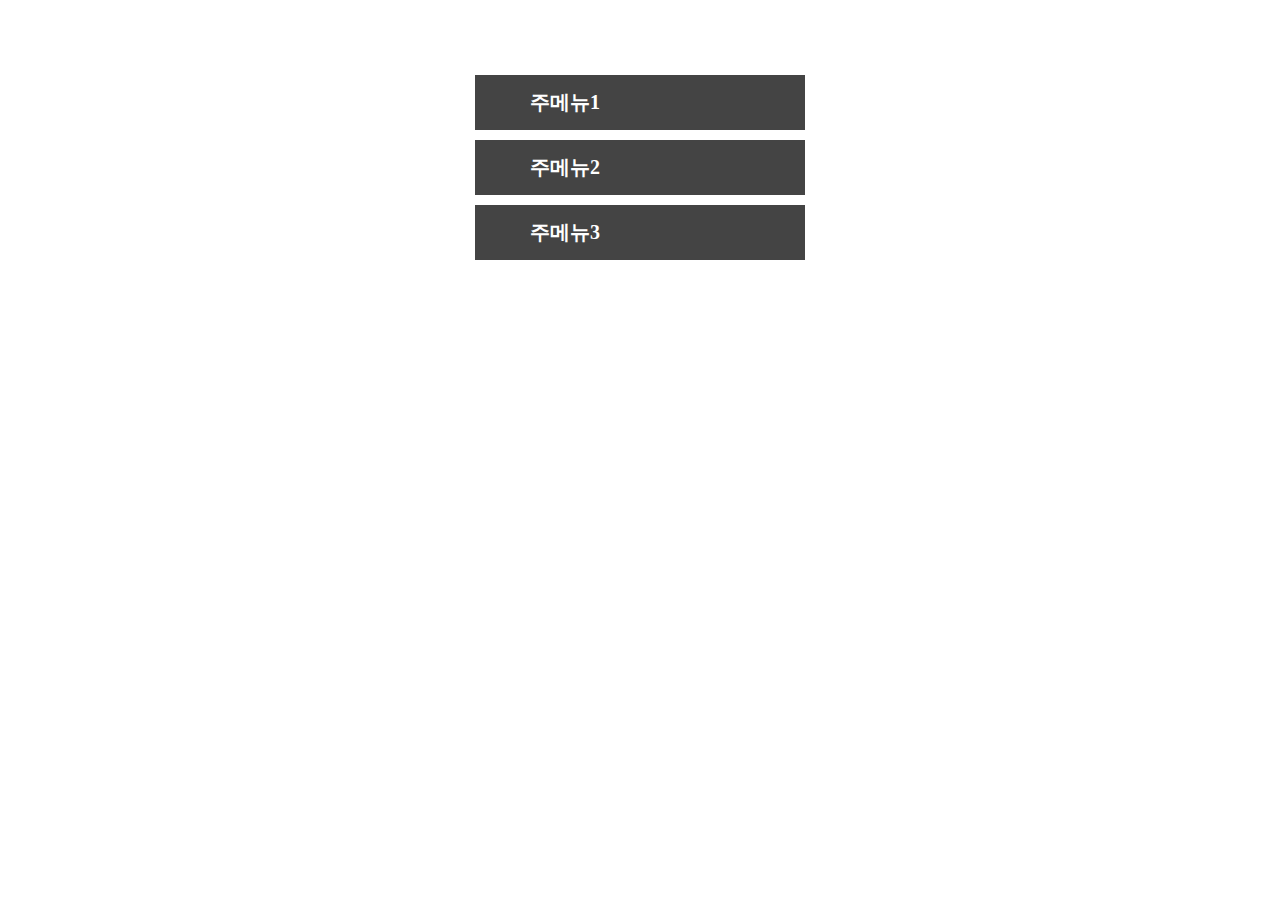
<file: 21/index.html>
<!DOCTYPE html>
<html lang="en">

<head>
    <meta charset="UTF-8">
    <meta name="viewport" content="width=device-width, initial-scale=1.0">
    <title>아코디언 메뉴</title>
    <link rel="stylesheet" href="./css/main.css">
    <script src="./js/jquery-1.9.1.min.js"></script>
    <script src="./js/main.js"></script>
</head>

<body>
    <div class="box">
        <ul>
            <li>
                <a href="#">
                    주메뉴1
                </a>
                <ul>
                    <li>
                        <a href="#">
                            서브메뉴1
                        </a>
                    </li>
                    <li>
                        <a href="#">
                            서브메뉴2
                        </a>
                    </li>
                    <li>
                        <a href="#">
                            서브메뉴3
                        </a>
                    </li>
                </ul>
            </li>
            <li>
                <a href="#">
                    주메뉴2
                </a>
                <ul>
                    <li>
                        <a href="#">
                            서브메뉴1
                        </a>
                    </li>
                    <li>
                        <a href="#">
                            서브메뉴2
                        </a>
                    </li>
                    <li>
                        <a href="#">
                            서브메뉴3
                        </a>
                    </li>
                </ul>
            </li>
            <li>
                <a href="#">
                    주메뉴3
                </a>
                <ul>
                    <li>
                        <a href="#">
                            서브메뉴1
                        </a>
                    </li>
                    <li>
                        <a href="#">
                            서브메뉴2
                        </a>
                    </li>
                    <li>
                        <a href="#">
                            서브메뉴3
                        </a>
                    </li>
                </ul>
            </li>
        </ul>
    </div>
</body>

</html>
</file>
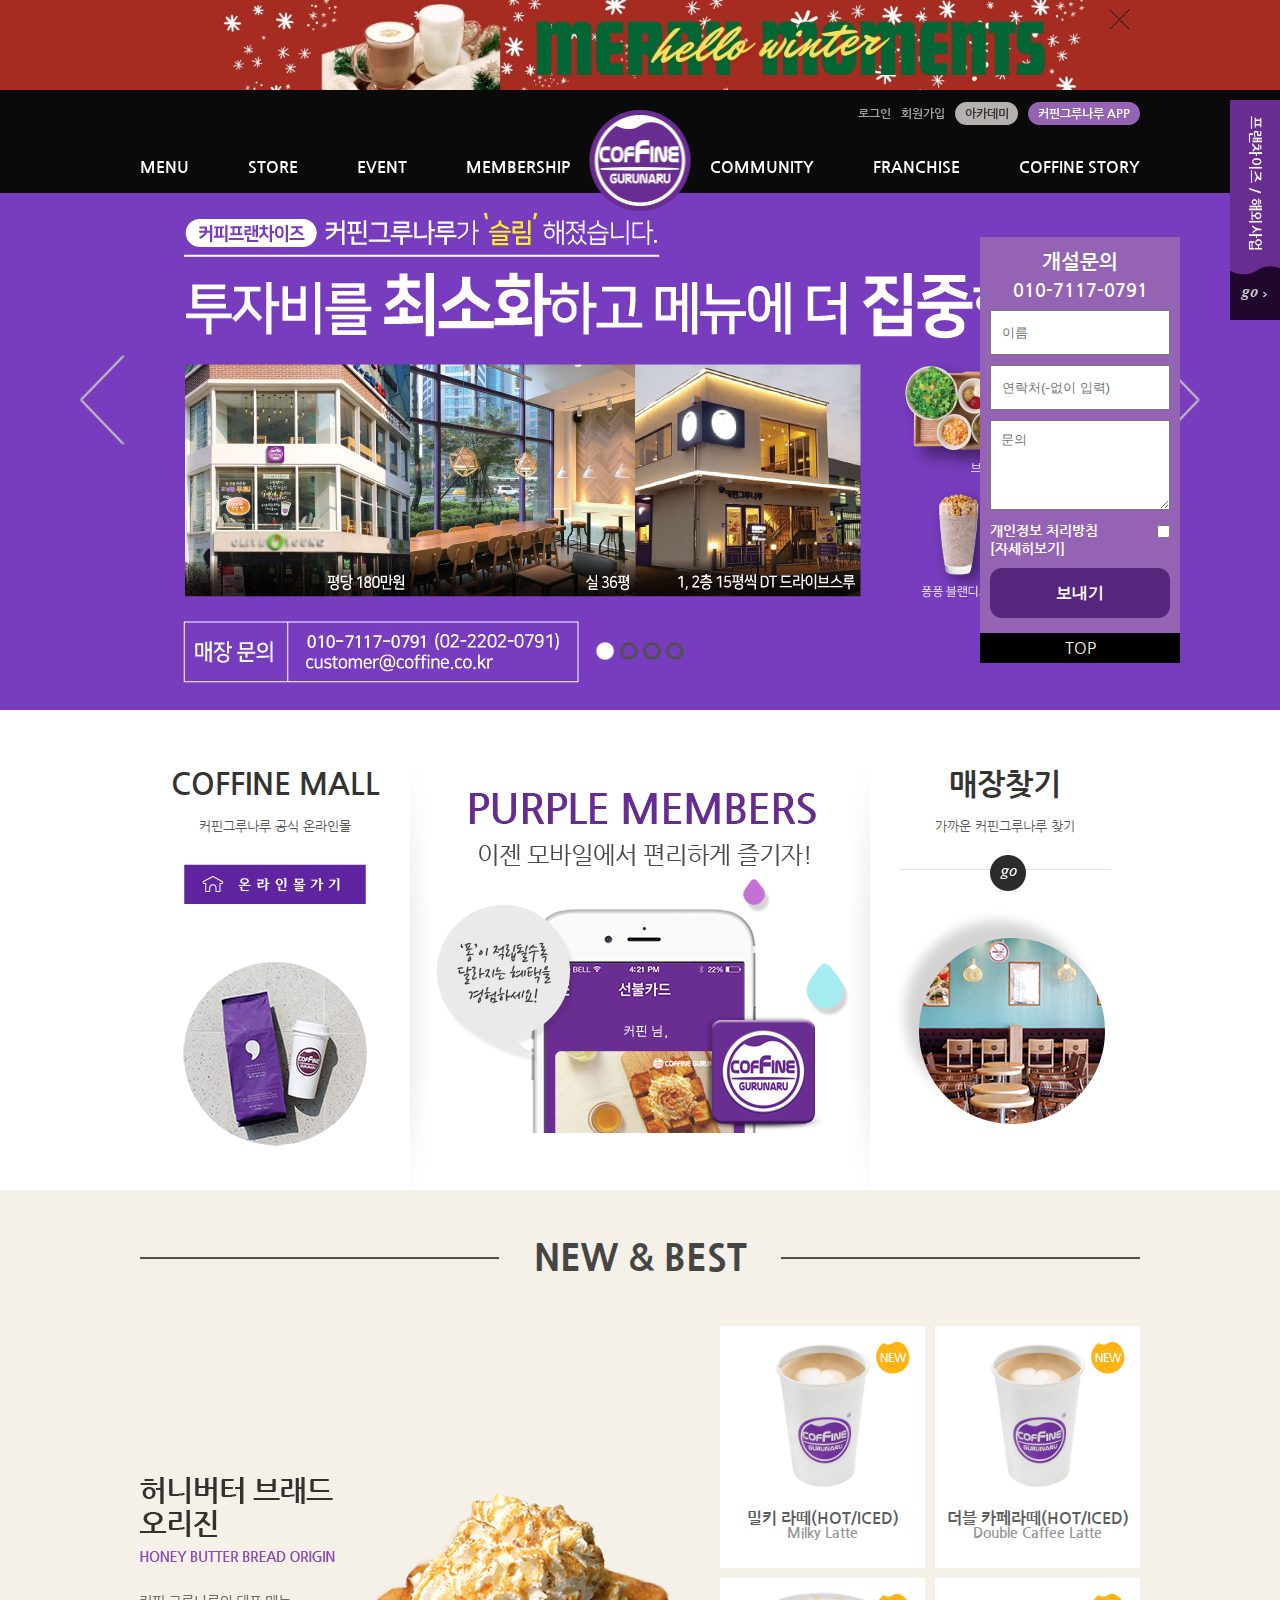
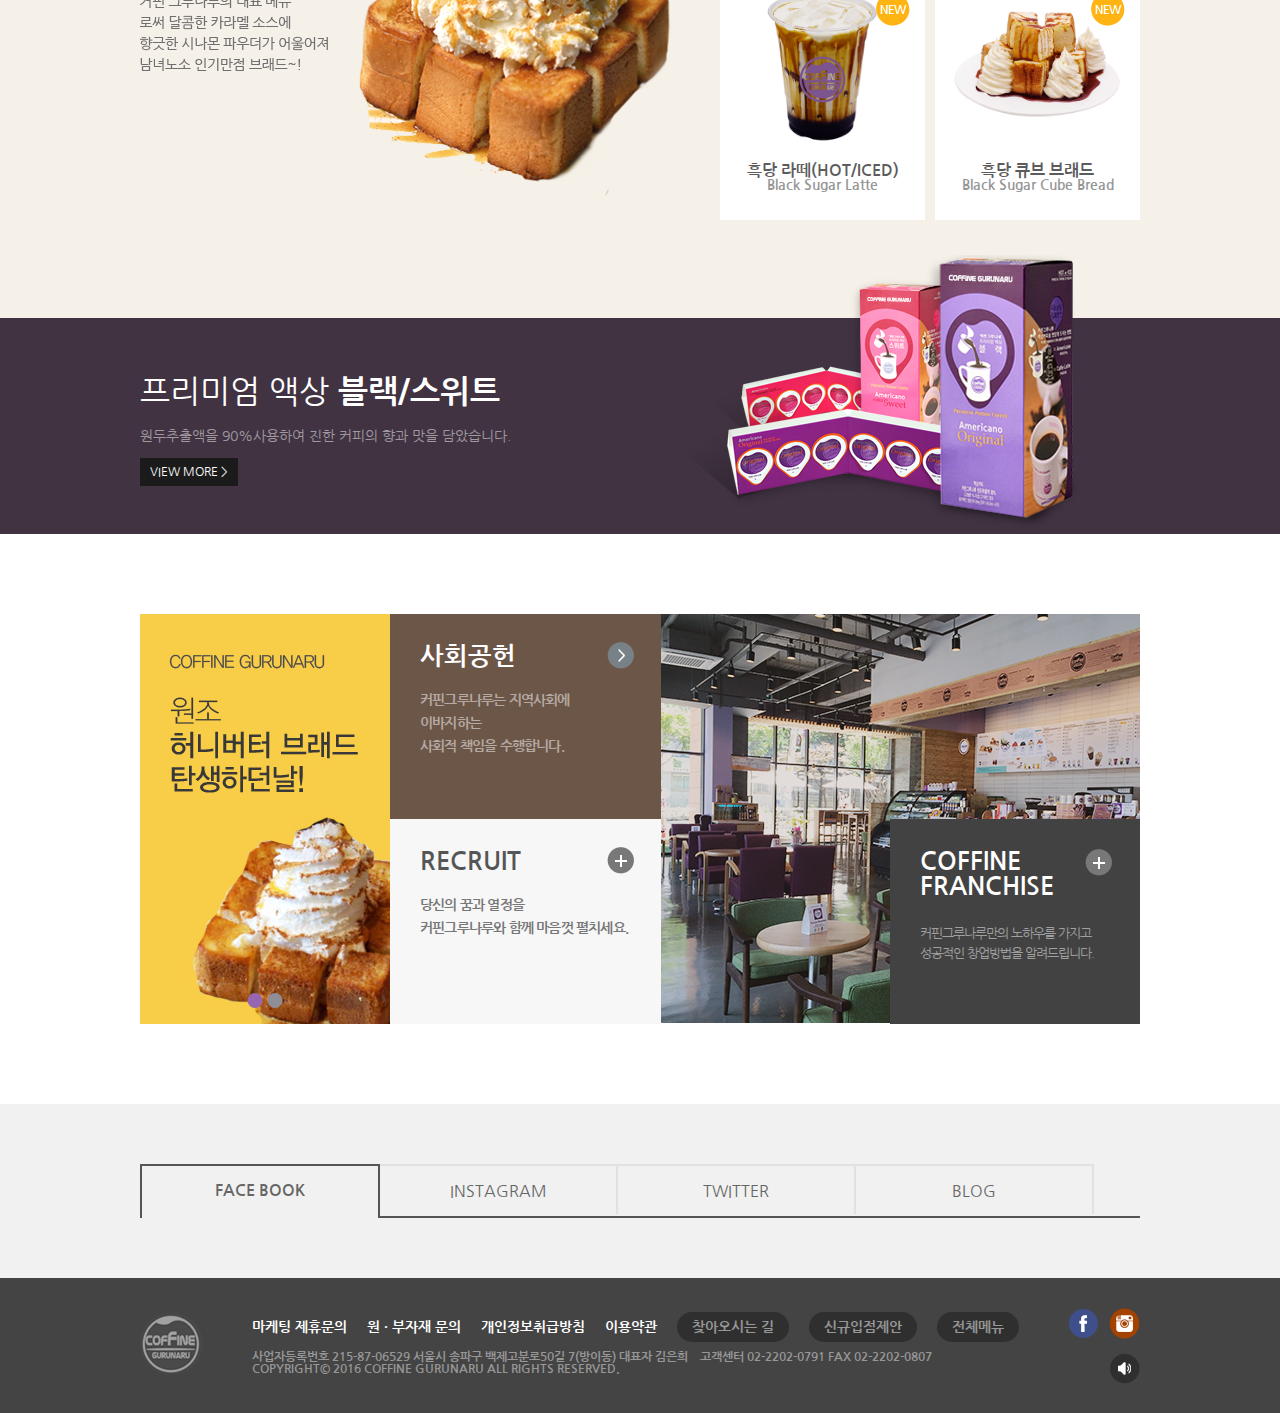
<file: coffeen/index.html>
<!DOCTYPE html>
<html lang="en">

<head>
    <meta charset="UTF-8">
    <meta name="viewport" content="width=device-width, initial-scale=1.0">
    <title>커핀그루나루</title>
    <link rel="stylesheet" href="./css/reset.css">
    <link rel="stylesheet" href="./css/slick.css">
    <link rel="stylesheet" href="./css/common.css">
    <link rel="stylesheet" href="./css/style.css">
</head>

<body>
    <!-- 팝업창 -->
    <div class="popup">
        <div class="inner">
            <a href="#">
                <button class="btn_close">닫기</button>
            </a>
        </div>
    </div>
    <!-- 헤더 -->
    <div class="header_wrap">
        <h1>
            <a href="index.html"><img src="./images/logo.png" alt="로고"></a>
        </h1>
        <header>
            <div class="inner">
                <!-- 로그인 헤더 -->
                <ul class="login">
                    <li><a href="#">로그인</a></li>
                    <li><a href="#">회원가입</a></li>
                    <li class="aca"><a href="#">아카데미</a></li>
                    <li class="app"><a href="#">커핀그루나루 APP</a></li>
                </ul>
                <!-- 주 메뉴와 로고 -->
                <ul class="gnb">
                    <li>
                        <a href="newbest.html">MENU</a>
                        <ul class="depth2">
                            <li><a href="newbest.html">New & Best</a></li>
                            <li><a href="#">Theme Menu</a></li>
                            <li><a href="#">Coffee</a></li>
                            <li><a href="#">Tea & Beverage</a></li>
                            <li><a href="#">Wine</a></li>
                            <li><a href="#">Dessert</a></li>
                            <li><a href="#">MD</a></li>
                        </ul>
                    </li>
                    <li>
                        <a href="store.html">STORE</a>
                        <ul class="depth2">
                            <li><a href="store.html">매장찾기</a></li>
                            <li><a href="#">신규매장</a></li>
                        </ul>
                    </li>
                    <li>
                        <a href="#">EVENT</a>
                        <ul class="depth2">
                            <li><a href="#">진행중인 이벤트</a></li>
                            <li><a href="#">종료된 이벤트</a></li>
                            <li><a href="#">당첨자 발표</a></li>
                        </ul>
                    </li>
                    <li>
                        <a href="#">MEMBERSHIP</a>
                        <ul class="depth2">
                            <li><a href="#">퍼플멤버스 소개</a></li>
                            <li><a href="#">퍼플멤버스 혜택</a></li>
                            <li><a href="#">퍼플멤버스 충전형<br>/기프트 카드</a></li>
                            <li><a href="#">자주 묻는 질문</a></li>
                        </ul>
                    </li>
                    <li class="commu">
                        <a href="#">COMMUNITY</a>
                        <ul class="depth2">
                            <li><a href="#">새소식</a></li>
                            <li><a href="#">자주 묻는 질문</a></li>
                            <li><a href="#">고객의 소리</a></li>
                        </ul>
                    </li>
                    <li>
                        <a href="#">FRANCHISE</a>
                        <ul class="depth2">
                            <li><a href="#">가맹안내</a></li>
                            <li><a href="#">투자비용</a></li>
                            <li><a href="#">인테리어</a></li>
                            <li><a href="#">자주 묻는 질문</a></li>
                            <li><a href="#">개설문의</a></li>
                            <li><a href="#">지원 제도</a></li>
                            <li><a href="#">해외 사업</a></li>
                            <li><a href="#">점주광장</a></li>
                        </ul>
                    </li>
                    <li>
                        <a href="#">COFFINE STORY</a>
                        <ul class="depth2">
                            <li><a href="#">커핀그루나루 소개</a></li>
                            <li><a href="#">Coffee + Wine</a></li>
                            <li><a href="#">메뉴 스토리</a></li>
                            <li><a href="#">광고자료</a></li>
                            <li><a href="#">글로벌 브랜드</a></li>
                            <li><a href="#">사회공헌</a></li>
                            <li><a href="#">채용정보</a></li>
                            <li><a href="#">찾아오시는 길</a></li>
                        </ul>
                    </li>
                </ul>
            </div>
        </header>
    </div>

    <main>
        <!-- 고정된 배너이미지 -->
        <a href="#" class="bannerimg"><img src="./images/btn_franchise_go.gif" alt="go배너이미지"></a>

        <!-- 개설폼화면 -->
        <div class="form_wrap">
            <form action="">
                <h2>개설문의</h2>
                <h3>010-7117-0791</h3>
                <input type="text" placeholder="이름">
                <input type="text" placeholder="연락처(-없이 입력)">
                <textarea name="" id="" placeholder="문의"></textarea>
                <div class="info">
                    <h4>개인정보 처리방침</h4>
                    <input type="checkbox">
                </div>
                <p>[자세히보기]</p>
                <button type="submit" id="btn_send">보내기</button>
            </form>
            <div class="top">
                TOP
            </div>
        </div>

        <!-- 슬릭 슬라이드 -->
        <div class="slide">
            <div class="slide1"><a href="#"></a></div>
            <div class="slide2"><a href="#"></a></div>
            <div class="slide3"><a href="#"></a></div>
            <div class="slide4"><a href="#"></a></div>
        </div>

        <!-- section -->
        <section id="section1">
            <div class="inner">
                <div class="mall">
                    <h2>COFFINE MALL</h2>
                    <p>커핀그루나루 공식 온라인몰</p>
                    <a href="#"><img src="./images/btn_shop_intro_go.jpg" alt="공식몰 버튼"></a>
                    <div>
                        <img src="./images/main_intro_img3.jpg" alt="intro">
                    </div>
                </div>
                <div class="member">
                    <img src="./images/mnUo8ZWBcivL4sIg_20160126.png" alt="배너이미지">
                </div>
                <div class="find">
                    <h2>매장찾기</h2>
                    <p>가까운 커핀그루나루 찾기</p>
                    <a href="#"><img src="./images/btn_main_intro_go.gif" alt="바로가기"></a>
                    <div><img src="./images/main_intro_img2.jpg" alt="매장찾기"></div>
                </div>
            </div>
        </section>
        <!-- section2 -->
        <section id="section2">
            <div class="inner">
                <h2>NEW <span>&</span> BEST</h2>
                <div class="product_wrap">
                    <div class="new">
                        <a href="#"><img src="./images/A5hfEBtSKR9TzJ7O_20160122.png" alt="신상품"></a>
                    </div>
                    <div class="best">
                        <ul>
                            <li>
                                <a href="#">
                                    <img class="productimg" src="./images/3R5aAkGTQil9JyHc_20191126.png" alt="best">
                                    <h3>밀키 라떼(HOT/ICED)</h3>
                                    <h4>Milky Latte</h4>
                                    <img class="newicon" src="./images/main_menu_ico_new.png" alt="라벨">
                                </a>
                            </li>
                            <li>
                                <a href="#">
                                    <img class="productimg" src="./images/3R5aAkGTQil9JyHc_20191126.png" alt="best">
                                    <h3>더블 카페라떼(HOT/ICED)</h3>
                                    <h4>Double Caffee Latte</h4>
                                    <img class="newicon" src="./images/main_menu_ico_new.png" alt="라벨">
                                </a>
                            </li>
                            <li>
                                <a href="#">
                                    <img class="productimg" src="./images/XbD4nSmPvu5EhwCK_20191002.png" alt="best">
                                    <h3>흑당 라떼(HOT/ICED)</h3>
                                    <h4>Black Sugar Latte</h4>
                                    <img class="newicon" src="./images/main_menu_ico_new.png" alt="라벨">
                                </a>
                            </li>
                            <li>
                                <a href="#">
                                    <img class="productimg" src="./images/w796Z1dCKSnkJGe0_20191002.png" alt="best">
                                    <h3>흑당 큐브 브래드</h3>
                                    <h4>Black Sugar Cube Bread</h4>
                                    <img class="newicon" src="./images/main_menu_ico_new.png" alt="라벨">
                                </a>
                            </li>
                        </ul>
                    </div>
                </div>
            </div>
        </section>
        <!-- section3 -->
        <section id="section3">
            <div class="inner">
                <div class="txt">
                    <h2><span>프리미엄 액상</span> 블랙/스위트</h2>
                    <p>원두추출액을 90%사용하여 진한 커피의 향과 맛을 담았습니다.</p>
                    <a href="#" class="more">VIEW MORE ></a>
                </div>
                <img class="banner" src="./images/main_menu_banner_img.png" alt="배너">
            </div>
        </section>
        <!-- section4 -->
        <section id="section4">
            <div class="inner">
                <div class="bannerslide">
                    <div>
                        <a href="#">
                            <img src="./images/CaYidjnEzb5qtJMk_20160126.jpg" alt="배너슬라이드이미지1">
                        </a>
                    </div>
                    <div>
                        <a href="#">
                            <img src="./images/CaYidjnEzb5qtJMk_20160126.jpg" alt="배너슬라이드이미지2">
                        </a>
                    </div>
                </div>
                <div class="box_wrap">
                    <div class="social">
                        <a href="#">
                            <h2>사회공헌</h2>
                            <p>
                                커핀그루나루는 지역사회에<br>
                                이바지하는<br>
                                사회적 책임을 수행합니다.
                            </p>
                        </a>
                    </div>
                    <div class="recruit">
                        <a href="#">
                            <h2>RECRUIT</h2>
                            <p>
                                당신의 꿈과 열정을<br>
                                커핀그루나루와 함께 마음껏 펼치세요.
                            </p>
                        </a>
                    </div>
                </div>
                <div class="banner">
                    <img src="./images/main_article_section3.jpg" alt="배너이미지">
                    <div class="franchise">
                        <a href="#">
                            <h2>COFFINE<br>FRANCHISE</h2>
                            <p>
                                커핀그루나루만의 노하우를 가지고<br>
                                성공적인 창업방법을 알려드립니다.
                            </p>
                        </a>
                    </div>
                </div>
            </div>
        </section>
        <!-- section5 -->
        <section id="section5">
            <div class="inner">
                <ul class="tab">
                    <li class="on"><a href="#">FACE BOOK</a></li>
                    <li><a href="#">INSTAGRAM</a></li>
                    <li><a href="#">TWITTER</a></li>
                    <li><a href="#">BLOG</a></li>
                </ul>
            </div>
        </section>
    </main>

    <!-- 푸터 -->
    <footer>
        <div class="inner">
            <h2><img src="./images/ft_logo.gif" alt="푸터로고"></h2>
            <div class="info_wrap">
                <ul class="ft_menu">
                    <li><a href="#">마케팅 제휴문의</a></li>
                    <li><a href="#">원 · 부자재 문의</a></li>
                    <li><a href="#">개인정보취급방침</a></li>
                    <li><a href="#">이용약관</a></li>
                    <li class="way"><a href="#">찾아오시는 길</a></li>
                    <li class="way"><a href="#">신규입점제안</a></li>
                    <li class="way"><a href="#">전체메뉴</a></li>
                </ul>
                <address>사업자등록번호 215-87-06529 서울시 송파구 백제고분로50길 7(방이동) 대표자 김은희&nbsp;&nbsp;&nbsp;&nbsp;고객센터 02-2202-0791
                    FAX 02-2202-0807</address>
                <p class="copyright">COPYRIGHT© 2016 COFFINE GURUNARU ALL RIGHTS RESERVED.</p>
            </div>
            <div class="sns">
                <a href="#"><img src="./images/ft_sns_facebook.png" alt="페이스북"></a>
                <a href="#"><img src="./images/ft_sns_instagram.png" alt="인스타그램"></a>
                <a href="#"><img src="./images/ft_speaker.png" alt="스피커"></a>
            </div>
        </div>
    </footer>

    <script src="https://ajax.googleapis.com/ajax/libs/jquery/3.7.1/jquery.min.js"></script>
    <script src="./js/slick.js"></script>
    <script src="./js/script.js"></script>
</body>

</html>
</file>
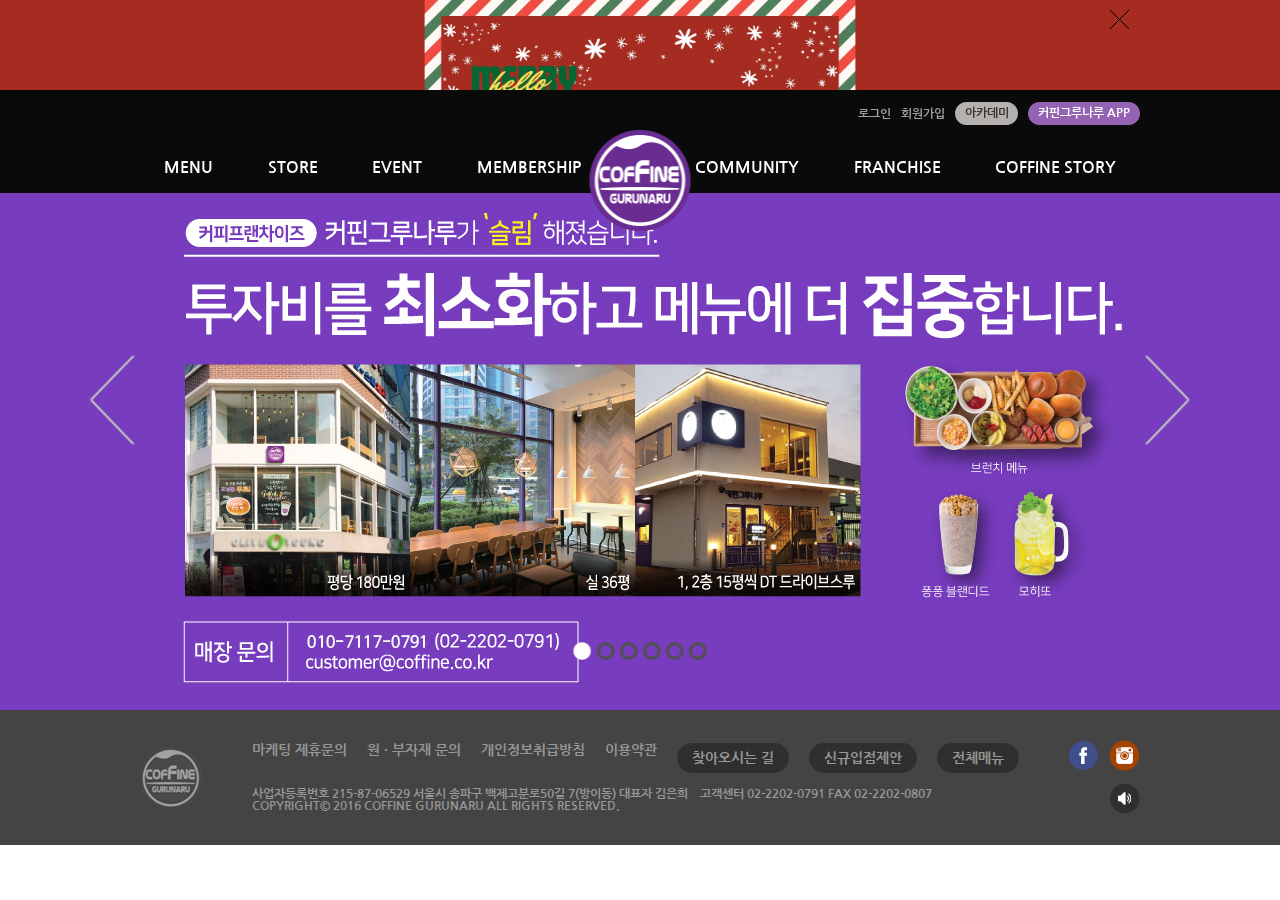
<file: coffine/index.html>
<!DOCTYPE html>
<html lang="en">

<head>
    <meta charset="UTF-8">
    <meta name="viewport" content="width=device-width, initial-scale=1.0">
    <title>Document</title>
    <link rel="stylesheet" href="./css/reset.css">
    <link rel="stylesheet" href="./css/slick.css">
    <link rel="stylesheet" href="./css/style.css">
    <link rel="stylesheet" href="./css/comon.css">
    <script src="https://ajax.googleapis.com/ajax/libs/jquery/3.7.1/jquery.min.js"></script>
</head>

<body>
    <!-- 팝업창 -->
    <div class="popup">
        <div class="inner">
            <a href="#" class="no_link" aria-label="슬라이드 배너 2">
                <button class="btn_close">
                    팝업 닫기
                </button>
            </a>
        </div>
    </div>
    <!-- 헤더 -->
    <div class="header_wrap">
        <h1>
            <a href="index.html">
                <img src="./images/logo.png" alt="로고">
            </a>
        </h1>
        <header>
            <div class="inner">
                <!-- 로그인 헤더 -->
                <ul class="login">
                    <li>
                        <a href="#">
                            로그인
                        </a>
                    </li>
                    <li>
                        <a href="#">
                            회원가입
                        </a>
                    </li>
                    <li class="aca">
                        <a href="#">
                            아카데미
                        </a>
                    </li>
                    <li class="app">
                        <a href="#">
                            커핀그루나루 APP
                        </a>
                    </li>
                </ul>
                <!-- 주 메뉴와 로고 -->
                <ul class="gnb">
                    <li>
                        <a href="newandbest.html">
                            MENU
                        </a>
                        <ul class="depth2">
                            <li>
                                <a href="newandbest.html">
                                    New & Best
                                </a>
                            </li>
                            <li>
                                <a href="#">
                                    Theme Menu
                                </a>
                            </li>
                            <li>
                                <a href="#">
                                    Coffee
                                </a>
                            </li>
                            <li>
                                <a href="#">
                                    Tea & Beverage
                                </a>
                            </li>
                            <li>
                                <a href="#">
                                    Wine
                                </a>
                            </li>
                            <li>
                                <a href="#">
                                    Dessert
                                </a>
                            </li>
                            <li>
                                <a href="#">
                                    MD
                                </a>
                            </li>
                        </ul>
                    </li>
                    <li>
                        <a href="findstore.html">
                            STORE
                        </a>
                        <ul class="depth2">
                            <li>
                                <a href="findstore.html">
                                    매장찾기
                                </a>
                            </li>
                            <li>
                                <a href="#">
                                    신규매장
                                </a>
                            </li>
                        </ul>
                    </li>
                    <li>
                        <a href="#">
                            EVENT
                        </a>
                        <ul class="depth2">
                            <li>
                                <a href="#">
                                    진행중인 이벤트
                                </a>
                            </li>
                            <li>
                                <a href="#">
                                    종료된 이벤트
                                </a>
                            </li>
                            <li>
                                <a href="#">
                                    당첨자 발표
                                </a>
                            </li>
                        </ul>
                    </li>
                    <li>
                        <a href="#">
                            MEMBERSHIP
                        </a>
                        <ul class="depth2">
                            <li>
                                <a href="#">
                                    퍼플멤버스 소개
                                </a>
                            </li>
                            <li>
                                <a href="#">
                                    퍼플멤버스 혜택
                                </a>
                            </li>
                            <li>
                                <a href="#">
                                    퍼플멤버스 충전형
                                    <br>
                                    /기프트 카드
                                </a>
                            </li>
                            <li>
                                <a href="#">
                                    자주 묻는 질문
                                </a>
                            </li>
                        </ul>
                    </li>
                    <li class="commu">
                        <a href="#">
                            COMMUNITY
                        </a>
                        <ul class="depth2">
                            <li>
                                <a href="#">
                                    새소식
                                </a>
                            </li>
                            <li>
                                <a href="#">
                                    자주 묻는 질문
                                </a>
                            </li>
                            <li>
                                <a href="#">
                                    고객의 소리
                                </a>
                            </li>
                        </ul>
                    </li>
                    <li>
                        <a href="#">FRANCHISE</a>
                        <ul class="depth2">
                            <li>
                                <a href="#">
                                    가맹안내
                                </a>
                            </li>
                            <li>
                                <a href="#">
                                    투자비용
                                </a>
                            </li>
                            <li>
                                <a href="#">
                                    인테리어
                                </a>
                            </li>
                            <li>
                                <a href="#">
                                    자주 묻는 질문
                                </a>
                            </li>
                            <li>
                                <a href="#">
                                    개설문의
                                </a>
                            </li>
                            <li>
                                <a href="#">
                                    지원 제도
                                </a>
                            </li>
                            <li>
                                <a href="#">
                                    해외 사업
                                </a>
                            </li>
                            <li>
                                <a href="#">
                                    점주광장
                                </a>
                            </li>
                        </ul>
                    </li>
                    <li>
                        <a href="#">COFFINE STORY</a>
                        <ul class="depth2">
                            <li>
                                <a href="#">
                                    커핀그루나루 소개
                                </a>
                            </li>
                            <li>
                                <a href="#">
                                    Coffee + Wine
                                </a>
                            </li>
                            <li>
                                <a href="#">
                                    메뉴 스토리
                                </a>
                            </li>
                            <li>
                                <a href="#">
                                    광고자료
                                </a>
                            </li>
                            <li>
                                <a href="#">
                                    글로벌 브랜드
                                </a>
                            </li>
                            <li>
                                <a href="#">
                                    사회공헌
                                </a>
                            </li>
                            <li>
                                <a href="#">
                                    채용정보
                                </a>
                            </li>
                            <li>
                                <a href="#">
                                    찾아오시는 길
                                </a>
                            </li>
                        </ul>
                    </li>
                </ul>
            </div>
        </header>
    </div>

    <main>
        <!-- slick slide 메인이미지 -->
        <div class="slide">
            <div class="slide1"><a class="no_link" href="#"></a></div>
            <div class="slide2"><a class="no_link" href="#"></a></div>
            <div class="slide3"><a class="no_link" href="#"></a></div>
            <div class="slide4"><a class="no_link" href="#"></a></div>
            <div class="slide5"><a class="no_link" href="#"></a></div>
            <div class="slide6"><a class="no_link" href="#"></a></div>
        </div>



    </main>

    <!-- 푸터 -->
    <footer>
        <div class="inner">
            <h2><img src="./images/ft_logo.gif" alt="푸터로고"></h2>
            <div class="info_wrap">
                <ul class="ft_menu">
                    <li>
                        <a href="#">
                            마케팅 제휴문의
                        </a>
                    </li>
                    <li>
                        <a href="#">
                            원 · 부자재 문의
                        </a>
                    </li>
                    <li>
                        <a href="#">
                            개인정보취급방침
                        </a>
                    </li>
                    <li>
                        <a href="#">
                            이용약관
                        </a>
                    </li>
                    <li class="way">
                        <a href="#">
                            찾아오시는 길
                        </a>
                    </li>
                    <li class="way">
                        <a href="#">
                            신규입점제안
                        </a>
                    </li>
                    <li class="way">
                        <a href="#">
                            전체메뉴
                        </a>
                    </li>
                </ul>
                <address class="address">
                    사업자등록번호 215-87-06529 서울시 송파구 백제고분로50길 7(방이동) 대표자
                    김은희&nbsp;&nbsp;&nbsp;&nbsp;고객센터 02-2202-0791 FAX 02-2202-0807
                </address>
                <p class="copyright">
                    COPYRIGHT© 2016 COFFINE GURUNARU ALL RIGHTS RESERVED.
                </p>
            </div>
            <div class="sns">
                <a href="#">
                    <img src="./images/ft_sns_facebook.png" alt="페이스북">
                </a>
                <a href="#">
                    <img src="./images/ft_sns_instagram.png" alt="인스타그램">
                </a>
                <a href="#">
                    <img src="./images/ft_speaker.png" alt="스피커">
                </a>
            </div>
        </div>
    </footer>
    <script src="./js/slick.js"></script>
    <script src="./js/script.js"></script>
</body>

</html>
</file>
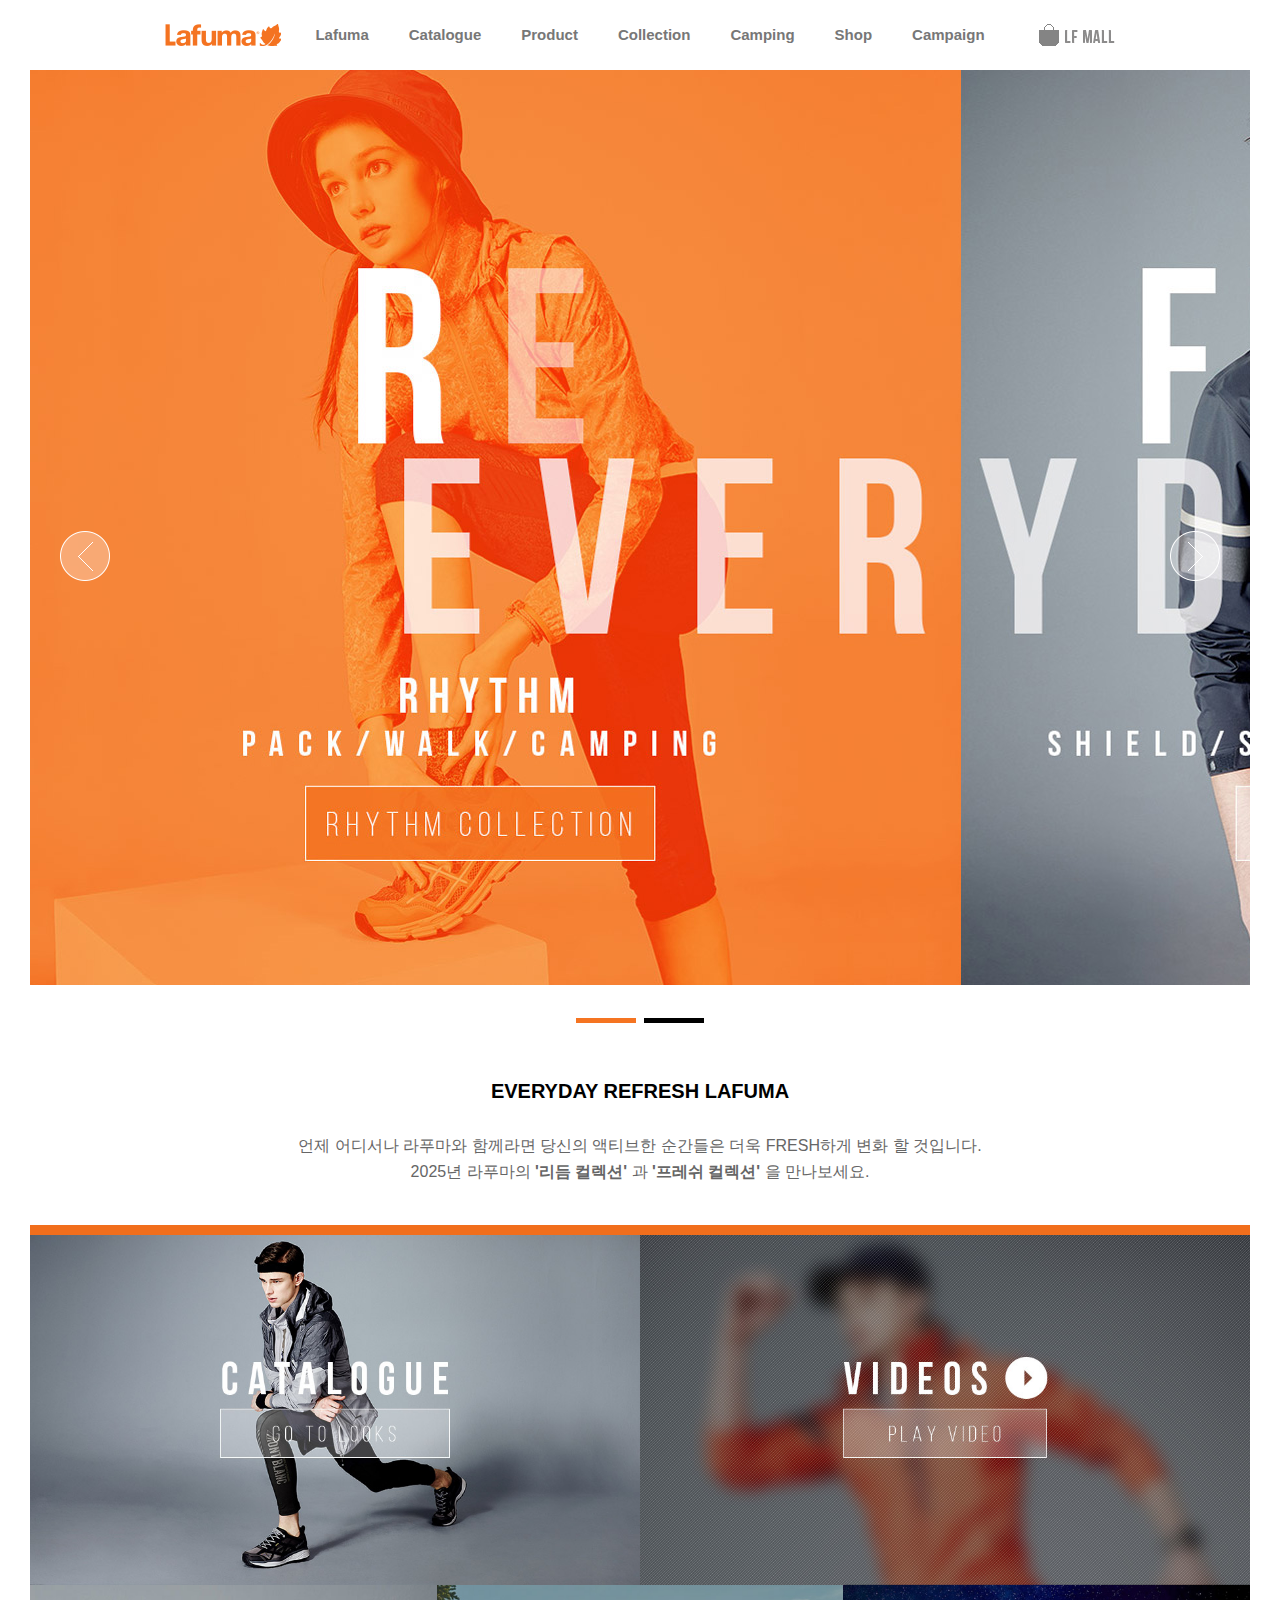
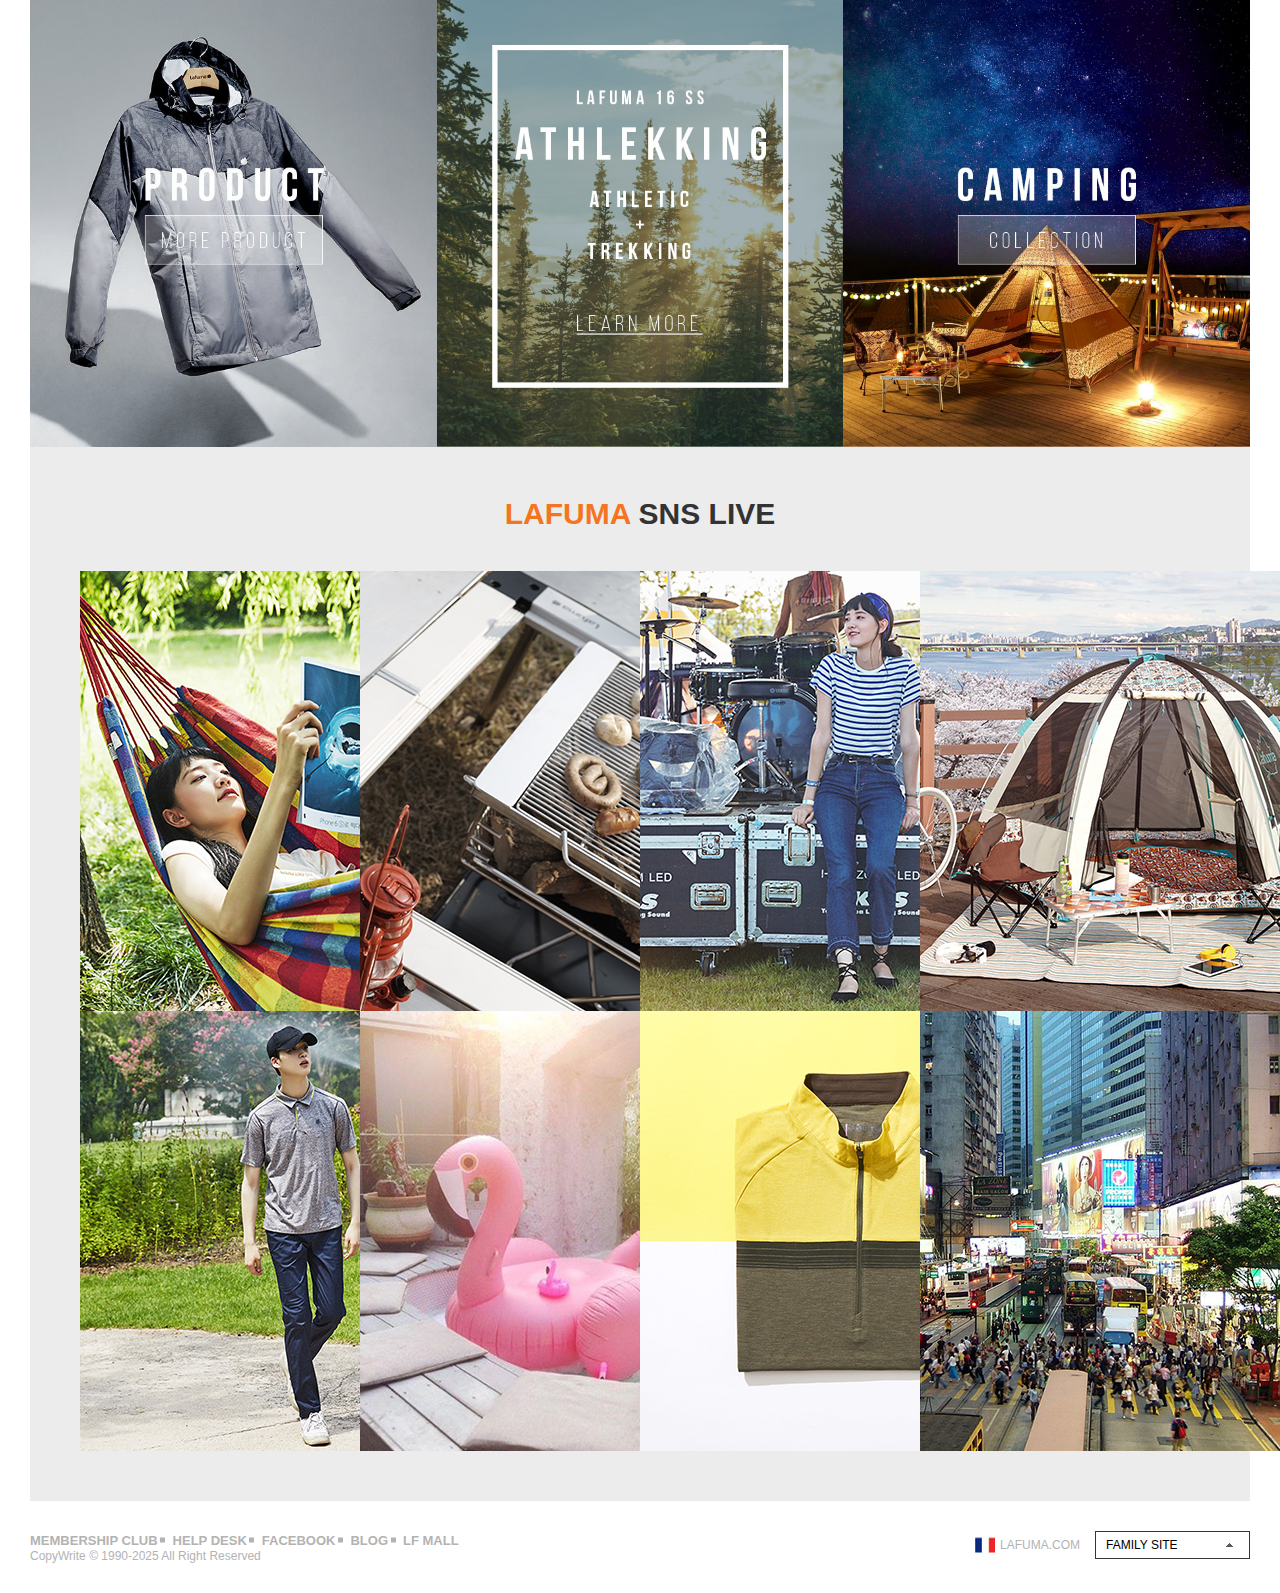
<file: lafuma/index.html>
<!DOCTYPE html>
<html lang="en">

<head>
  <meta charset="UTF-8">
  <meta name="viewport" content="width=device-width, initial-scale=1.0">
  <title>Document</title>
  <link rel="stylesheet" href="./css/reset.css">
  <link rel="stylesheet" href="https://cdn.jsdelivr.net/npm/swiper@11/swiper-bundle.min.css" />
  <link rel="stylesheet" href="./css/pc.css">
  <link rel="stylesheet" href="./css/mobile.css">
</head>

<body>
  <!-- <div class="wrap"> -->
  <!-- 모바일 커버영역 -->
  <div class="cover"></div>
  <!-- 모바일 메뉴 -->
  <div class="m_menu_wrap">
    <h2>
      <a href="#">
        <img src="./images/m_logo.png" alt="모바일로고">
      </a>
    </h2>
    <ul class="m_gnb">
      <li>
        <a href="#">LAFUMA</a>
        <!-- 2차 메뉴 -->
        <ul class="depth2">
          <li>
            <a href="#">
              <span>
                <img src="./images/m_identity.png" alt="아이콘">
              </span>
              IDENTITY
            </a>
          </li>
          <li>
            <a href="#">
              <span>
                <img src="./images/m_history.png" alt="아이콘">
              </span>
              HISTORY
            </a>
          </li>
        </ul>
      </li>
      <li>
        <a href="#">
          CATALOGUE
        </a>
      </li>
      <li>
        <a href="#">
          PRODUCT
        </a>
        <ul class="depth2">
          <li>
            <a href="#">
              <span>
                <img src="./images/m_boy.png" alt="아이콘">
              </span>
              <br>
              남성
            </a>
          </li>
          <li>
            <a href="#">
              <span>
                <img src="./images/m_girl.png" alt="아이콘">
              </span>
              <br>
              여성
            </a>
          </li>
          <li>
            <a href="#">
              <span>
                <img src="./images/m_kids.png" alt="아이콘">
              </span>
              <br>
              키즈
            </a>
          </li>
          <li>
            <a href="#">
              <span>
                <img src="./images/m_shoes.png" alt="아이콘">
              </span>
              <br>
              신발
            </a>
          </li>
          <li>
            <a href="#">
              <span>
                <img src="./images/m_gloves.png" alt="아이콘">
              </span>
              <br>
              용품
            </a>
          </li>
          <li>
            <a href="#">
              <span>
                <img src="./images/m_icon_camping.png" alt="아이콘">
              </span>
              <br>
              캠핑
            </a>
          </li>
        </ul>
      </li>
      <li>
        <a href="#">
          COLLECTION
        </a>
        <ul class="depth2">
          <li>
            <a href="#">
              <span>
                <img src="./images/m_fresh.png" alt="아이콘">
              </span>
              FRESH
            </a>
          </li>
          <li>
            <a href="#">
              <span>
                <img src="./images/m_rhythm.png" alt="아이콘">
              </span>
              RHYTHM
            </a>
          </li>
        </ul>
      </li>
      <li>
        <a href="#">
          CAMPING
        </a>
      </li>
      <li>
        <a href="#">
          SHOP
        </a>
        <ul class="depth2">
          <li>
            <a href="#">
              <span>
                <img src="./images/m_search.png" alt="아이콘">
              </span>
              매장찾기
            </a>
          </li>
          <li>
            <a href="#">
              <span>
                <img src="./images/m_store.png" alt="아이콘">
              </span>
              매장개설안내
            </a>
          </li>
        </ul>
      </li>
    </ul>
  </div>
  <!-- 헤더 -->
  <header>
    <div class="inner">
      <h1>
        <a href="index.html">
          라푸마
        </a>
      </h1>
      <ul class="gnb">
        <li>
          <a href="#">
            Lafuma
          </a>
          <!-- 2단 메뉴 삽입 -->
          <ul class="depth2">
            <li>
              <a href="#">
                LAFUMA IDENTITY
              </a>
            </li>
            <li>
              <a href="#">
                LAFUMA HISTORY
              </a>
            </li>
            <li>
              <a href="#">
                VIDEOS
              </a>
            </li>
          </ul>
        </li>
        <li>
          <a href="#">
            Catalogue
          </a>
        </li>
        <li>
          <a href="#">
            Product
          </a>
          <ul class="depth2">
            <li>
              <a href="#">
                남성
              </a>
            </li>
            <li>
              <a href="#">
                여성
              </a>
            </li>
            <li>
              <a href="#">
                키즈
              </a>
            </li>
            <li>
              <a href="#">
                신발
              </a>
            </li>
            <li>
              <a href="#">
                용품
              </a>
            </li>
            <li>
              <a href="#">
                캠핑
              </a>
            </li>
          </ul>
        </li>
        <li>
          <a href="#">
            Collection
          </a>
          <ul class="depth2">
            <li>
              <a href="#">
                FRESH
              </a>
            </li>
            <li>
              <a href="#">
                RHYTHM
              </a>
            </li>
          </ul>
        </li>
        <li>
          <a href="#">
            Camping
          </a>
        </li>
        <li>
          <a href="#">
            Shop
          </a>
          <ul class="depth2">
            <li>
              <a href="#">
                매장찾기
              </a>
            </li>
            <li>
              <a href="#">
                매장개설안내
              </a>
            </li>
          </ul>
        </li>
        <li>
          <a href="#">
            Campaign
          </a>
          <ul class="depth2">
            <li>
              <a href="#">
                백두대간 스토리
              </a>
            </li>
            <li>
              <a href="#">
                리듬 스토리
              </a>
            </li>
            <li>
              <a href="#">
                북한산 둘레길
              </a>
            </li>
          </ul>
        </li>
      </ul>
      <a href="#" class="cart">
        장바구니
      </a>
      <button class="m_btn">
        전체메뉴
      </button>
    </div>
  </header>
  <!-- 메인 -->
  <main>
    <!-- 비주얼이미지 -->
    <!-- <div class="visual">
            <img src="./images/visual_b.jpg" alt="비주얼이미지">
        </div> -->

    <!-- 메인 비주얼 슬라이드 -->
    <div class="swiper">
      <!-- Additional required wrapper -->
      <div class="swiper-wrapper">
        <!-- Slides -->
        <div class="swiper-slide slide1">
          <a href="#">
            <img src="./images/visual_a.jpg" alt="메인슬라이드이미지1">
          </a>
        </div>
        <div class="swiper-slide slide2">
          <a href="#">
            <img src="./images/visual_b.jpg" alt="메인슬라이드이미지2">
          </a>
        </div>
      </div>
      <!-- If we need pagination -->
      <div class="swiper-pagination"></div>

      <!-- If we need navigation buttons -->
      <div class="swiper-button-prev"></div>
      <div class="swiper-button-next"></div>

      <!-- If we need scrollbar -->
      <!-- <div class="swiper-scrollbar"></div> -->
    </div>

    <!-- 텍스트 -->
    <div class="txt">
      <h2>
        everyday refresh lafuma
      </h2>
      <p>
        언제 어디서나 라푸마와 함께라면
        <br class="show">
        당신의 액티브한 순간들은 더욱 FRESH하게
        <br class="show">
        변화 할 것입니다.
        <br>
        <em class="hidden">
          2025년 라푸마의
          <span>
            '리듬 컬렉션'
          </span>
          과
          <span>
            '프레쉬 컬렉션'
          </span>
          을 만나보세요.
        </em>
      </p>
    </div>
    <!-- contents 영역 -->
    <div class="content">
      <ul class="list">
        <li>
          <a href="#">
            <img src="./images/cata_ot.jpg" alt="카탈로그">
          </a>
        </li>
        <li>
          <a href="#">
            <img src="./images/video_ot.jpg" alt="비디오">
          </a>
        </li>
        <li>
          <a href="#">
            <img src="./images/product_ot.jpg" alt="제품">
          </a>
        </li>
        <li>
          <a href="#">
            <img src="./images/athletic_ot.jpg" alt="운동">
          </a>
        </li>
        <li>
          <a href="#">
            <img src="./images/camping_ot.jpg" alt="캠핑">
          </a>
        </li>
      </ul>
    </div>
    <!-- sns list 박스 영역 -->
    <div class="snslive">
      <h2>
        <span>
          LAFUMA
        </span>
        SNS LIVE
      </h2>
      <ul class="sns_list">
        <li class="facebook">
          <a href="#">
            <img src="./images/01_facebook.jpg" alt="블로그">
          </a>
        </li>
        <li class="blog">
          <a href="#">
            <img src="./images/02_blog.jpg" alt="블로그">
          </a>
        </li>
        <li class="facebook">
          <a href="#">
            <img src="./images/02_facebook.jpg" alt="블로그">
          </a>
        </li>
        <li class="blog">
          <a href="#">
            <img src="./images/03_blog.jpg" alt="블로그">
          </a>
        </li>
        <li class="facebook">
          <a href="#">
            <img src="./images/03_facebook.jpg" alt="블로그">
          </a>
        </li>
        <li class="blog">
          <a href="#">
            <img src="./images/04_blog.jpg" alt="블로그">
          </a>
        </li>
        <li class="facebook">
          <a href="#">
            <img src="./images/04_facebook.jpg" alt="블로그">
          </a>
        </li>
        <li class="blog">
          <a href="#">
            <img src="./images/05_blog.jpg" alt="블로그">
          </a>
        </li>
      </ul>
    </div>
    <!-- 모바일에서 보일 영역 -->
    <ul class="m_list">
      <li>
        <a href="#">
          MEMBERSHIP CLUB
        </a>
      </li>
      <li>
        <a href="#">
          HELP DESK
        </a>
      </li>
      <li>
        <a href="#">
          GO TO FACEBOOK
        </a>
      </li>
      <li>
        <a href="#">
          GO TO BLOG
        </a>
      </li>
      <li>
        <a href="#">
          LF MALL
        </a>
      </li>
    </ul>
  </main>
  <footer>
    <div class="inner">
      <ul class="f_menu">
        <li>
          <a href="#">
            MEMBERSHIP CLUB
          </a>
        </li>
        <li>
          <a href="#">
            HELP DESK
          </a>
        </li>
        <li>
          <a href="#">
            FACEBOOK
          </a>
        </li>
        <li>
          <a href="#">
            BLOG
          </a>
        </li>
        <li>
          <a href="#">
            LF MALL
          </a>
        </li>
      </ul>
      <div class="family_box">
        <p class="site">
          LAFUMA.COM
        </p>

        <button type="button" class="btn_family">
          FAMILY SITE
        </button>
        <ul class="list">
          <li>
            <a href="#">
              FAMILY SITE
            </a>
          </li>
          <li>
            <a href="#">
              TNGT
            </a>
          </li>
          <li>
            <a href="#">
              DARKS
            </a>
          </li>
          <li>
            <a href="#">
              HAZZYS
            </a>
          </li>
          <li>
            <a href="#">
              IL CROSO
            </a>
          </li>
        </ul>
      </div>
    </div>
    <p>
      CopyWrite &copy; 1990-2025 All Right Reserved
    </p>
  </footer>
  <!-- </div> -->

  <!-- 제이쿼리 최신버전 코드 -->
  <script src="https://ajax.googleapis.com/ajax/libs/jquery/3.7.1/jquery.min.js"></script>
  <!-- 메인 비주얼 swiper슬라이드 -->
  <script src="https://cdn.jsdelivr.net/npm/swiper@11/swiper-bundle.min.js"></script>
  <script src="./js/main.js"></script>
</body>

</html>
</file>
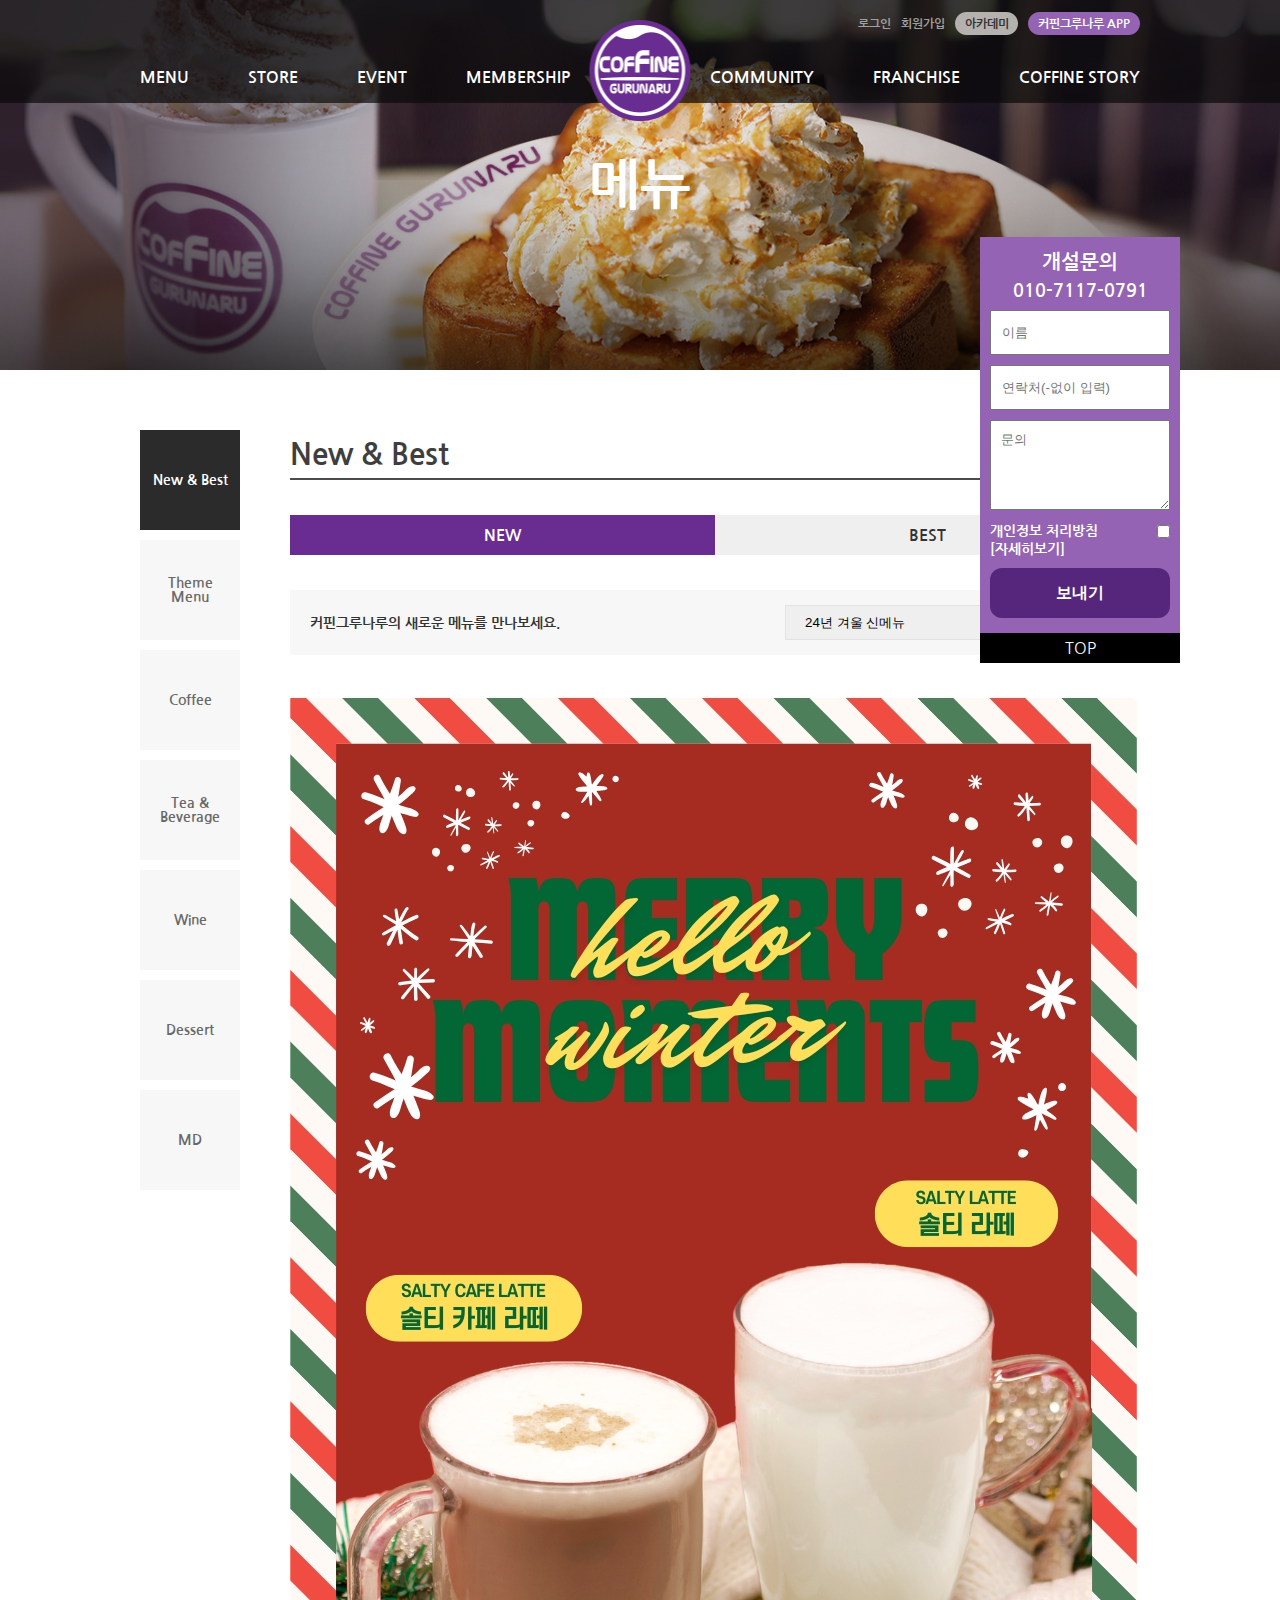
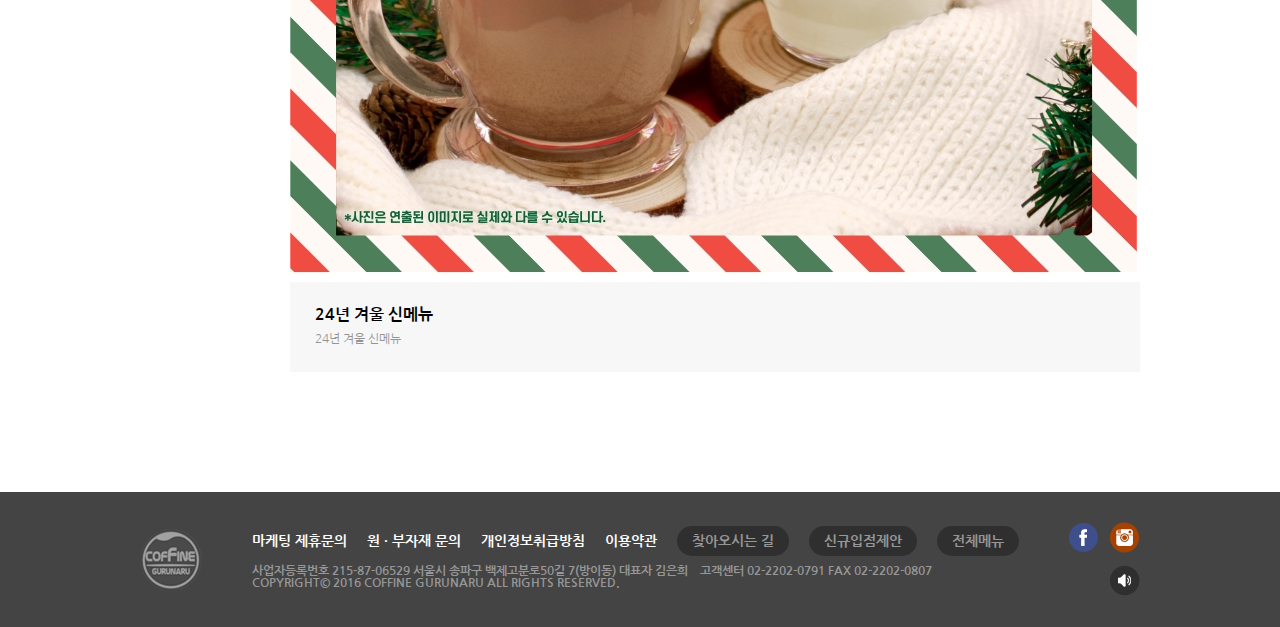
<file: coffeen/newbest/index.html>
<!DOCTYPE html>
<html lang="en">

<head>
    <meta charset="UTF-8">
    <meta name="viewport" content="width=device-width, initial-scale=1.0">
    <title>newbest</title>
    <link rel="stylesheet" href="../css/reset.css">
    <link rel="stylesheet" href="../css/common.css">
    <link rel="stylesheet" href="../css/newbest.css">
</head>

<body>
    <!-- 헤더 -->
    <div class="header_wrap">
        <h1>
            <a href="../"><img src="../images/logo.png" alt="로고"></a>
        </h1>
        <header>
            <div class="inner">
                <!-- 로그인 헤더 -->
                <ul class="login">
                    <li><a href="#">로그인</a></li>
                    <li><a href="#">회원가입</a></li>
                    <li class="aca"><a href="#">아카데미</a></li>
                    <li class="app"><a href="#">커핀그루나루 APP</a></li>
                </ul>
                <!-- 주 메뉴와 로고 -->
                <ul class="gnb">
                    <li>
                        <a href="./">MENU</a>
                        <ul class="depth2">
                            <li><a href="./">New & Best</a></li>
                            <li><a href="#">Theme Menu</a></li>
                            <li><a href="#">Coffee</a></li>
                            <li><a href="#">Tea & Beverage</a></li>
                            <li><a href="#">Wine</a></li>
                            <li><a href="#">Dessert</a></li>
                            <li><a href="#">MD</a></li>
                        </ul>
                    </li>
                    <li>
                        <a href="../store/">STORE</a>
                        <ul class="depth2">
                            <li><a href="../store/">매장찾기</a></li>
                            <li><a href="#">신규매장</a></li>
                        </ul>
                    </li>
                    <li>
                        <a href="#">EVENT</a>
                        <ul class="depth2">
                            <li><a href="#">진행중인 이벤트</a></li>
                            <li><a href="#">종료된 이벤트</a></li>
                            <li><a href="#">당첨자 발표</a></li>
                        </ul>
                    </li>
                    <li>
                        <a href="#">MEMBERSHIP</a>
                        <ul class="depth2">
                            <li><a href="#">퍼플멤버스 소개</a></li>
                            <li><a href="#">퍼플멤버스 혜택</a></li>
                            <li><a href="#">퍼플멤버스 충전형<br>/기프트 카드</a></li>
                            <li><a href="#">자주 묻는 질문</a></li>
                        </ul>
                    </li>
                    <li class="commu">
                        <a href="#">COMMUNITY</a>
                        <ul class="depth2">
                            <li><a href="#">새소식</a></li>
                            <li><a href="#">자주 묻는 질문</a></li>
                            <li><a href="#">고객의 소리</a></li>
                        </ul>
                    </li>
                    <li>
                        <a href="#">FRANCHISE</a>
                        <ul class="depth2">
                            <li><a href="#">가맹안내</a></li>
                            <li><a href="#">투자비용</a></li>
                            <li><a href="#">인테리어</a></li>
                            <li><a href="#">자주 묻는 질문</a></li>
                            <li><a href="#">개설문의</a></li>
                            <li><a href="#">지원 제도</a></li>
                            <li><a href="#">해외 사업</a></li>
                            <li><a href="#">점주광장</a></li>
                        </ul>
                    </li>
                    <li>
                        <a href="#">COFFINE STORY</a>
                        <ul class="depth2">
                            <li><a href="#">커핀그루나루 소개</a></li>
                            <li><a href="#">Coffee + Wine</a></li>
                            <li><a href="#">메뉴 스토리</a></li>
                            <li><a href="#">광고자료</a></li>
                            <li><a href="#">글로벌 브랜드</a></li>
                            <li><a href="#">사회공헌</a></li>
                            <li><a href="#">채용정보</a></li>
                            <li><a href="#">찾아오시는 길</a></li>
                        </ul>
                    </li>
                </ul>
            </div>
        </header>
    </div>

    <!-- 메인 -->
    <main>
        <!-- 메인이미지 -->
        <div class="sub_visual">
            <h2>메뉴</h2>
        </div>
        <!-- 개설폼화면 -->
        <div class="form_wrap">
            <form action="">
                <h2>개설문의</h2>
                <h3>010-7117-0791</h3>
                <input type="text" placeholder="이름">
                <input type="text" placeholder="연락처(-없이 입력)">
                <textarea name="" id="" placeholder="문의"></textarea>
                <div class="info">
                    <h4>개인정보 처리방침</h4>
                    <input type="checkbox">
                </div>
                <p>[자세히보기]</p>
                <button type="submit" id="btn_send">보내기</button>
            </form>
            <div class="top">
                TOP
            </div>
        </div>
        <div class="content">
            <!-- 왼쪽박스 -->
            <ul class="list">
                <li class="on"><a href="#">New & Best</a></li>
                <li><a href="#">Theme<br>Menu</a></li>
                <li><a href="#">Coffee</a></li>
                <li><a href="#">Tea &<br>Beverage</a></li>
                <li><a href="#">Wine</a></li>
                <li><a href="#">Dessert</a></li>
                <li><a href="#">MD</a></li>
            </ul>
            <!-- 오른쪽박스 -->
            <div class="newbest">
                <div class="tit_wrap">
                    <h2>New & Best</h2>
                    <div class="location">
                        <a href="../">Home</a> > Menu > <strong>New & Best</strong>
                    </div>
                </div>
                <ul class="new_menu">
                    <li><a href="#">NEW</a></li>
                    <li><a href="#">BEST</a></li>
                </ul>
                <div class="select_box">
                    <p>커핀그루나루의 새로운 메뉴를 만나보세요.</p>
                    <div class="select_wrap">
                        <select name="" id="">
                            <option value="">24년 겨울 신메뉴</option>
                            <option value="">24년 여름 신메뉴</option>
                            <option value="">24년 가을 신메뉴</option>
                            <option value="">24년 봄 신메뉴</option>
                            <option value="">24년 크리스마스 신메뉴</option>
                        </select>
                        <button class="btn_move">이동</button>
                    </div>
                </div>
                <div class="imgbox">
                    <img src="../images/hfRkel2iwu605sv1_20241126.jpg" alt="신상품">
                </div>
                <div class="newmenu">
                    <h3>24년 겨울 신메뉴</h3>
                    <p>24년 겨울 신메뉴</p>
                </div>
            </div>
        </div>
    </main>

    <!-- footer -->
    <footer>
        <div class="inner">
            <h2><img src="../images/ft_logo.gif" alt="푸터로고"></h2>
            <div class="info_wrap">
                <ul class="ft_menu">
                    <li><a href="#">마케팅 제휴문의</a></li>
                    <li><a href="#">원 · 부자재 문의</a></li>
                    <li><a href="#">개인정보취급방침</a></li>
                    <li><a href="#">이용약관</a></li>
                    <li class="way"><a href="#">찾아오시는 길</a></li>
                    <li class="way"><a href="#">신규입점제안</a></li>
                    <li class="way"><a href="#">전체메뉴</a></li>
                </ul>
                <address>사업자등록번호 215-87-06529 서울시 송파구 백제고분로50길 7(방이동) 대표자 김은희&nbsp;&nbsp;&nbsp;&nbsp;고객센터 02-2202-0791
                    FAX 02-2202-0807</address>
                <p class="copyright">COPYRIGHT© 2016 COFFINE GURUNARU ALL RIGHTS RESERVED.</p>
            </div>
            <div class="sns">
                <a href="#"><img src="../images/ft_sns_facebook.png" alt="페이스북"></a>
                <a href="#"><img src="../images/ft_sns_instagram.png" alt="인스타그램"></a>
                <a href="#"><img src="../images/ft_speaker.png" alt="스피커"></a>
            </div>
        </div>
    </footer>

    <script src="https://ajax.googleapis.com/ajax/libs/jquery/3.7.1/jquery.min.js"></script>
    <script src="../js/script.js"></script>
</body>

</html>
</file>
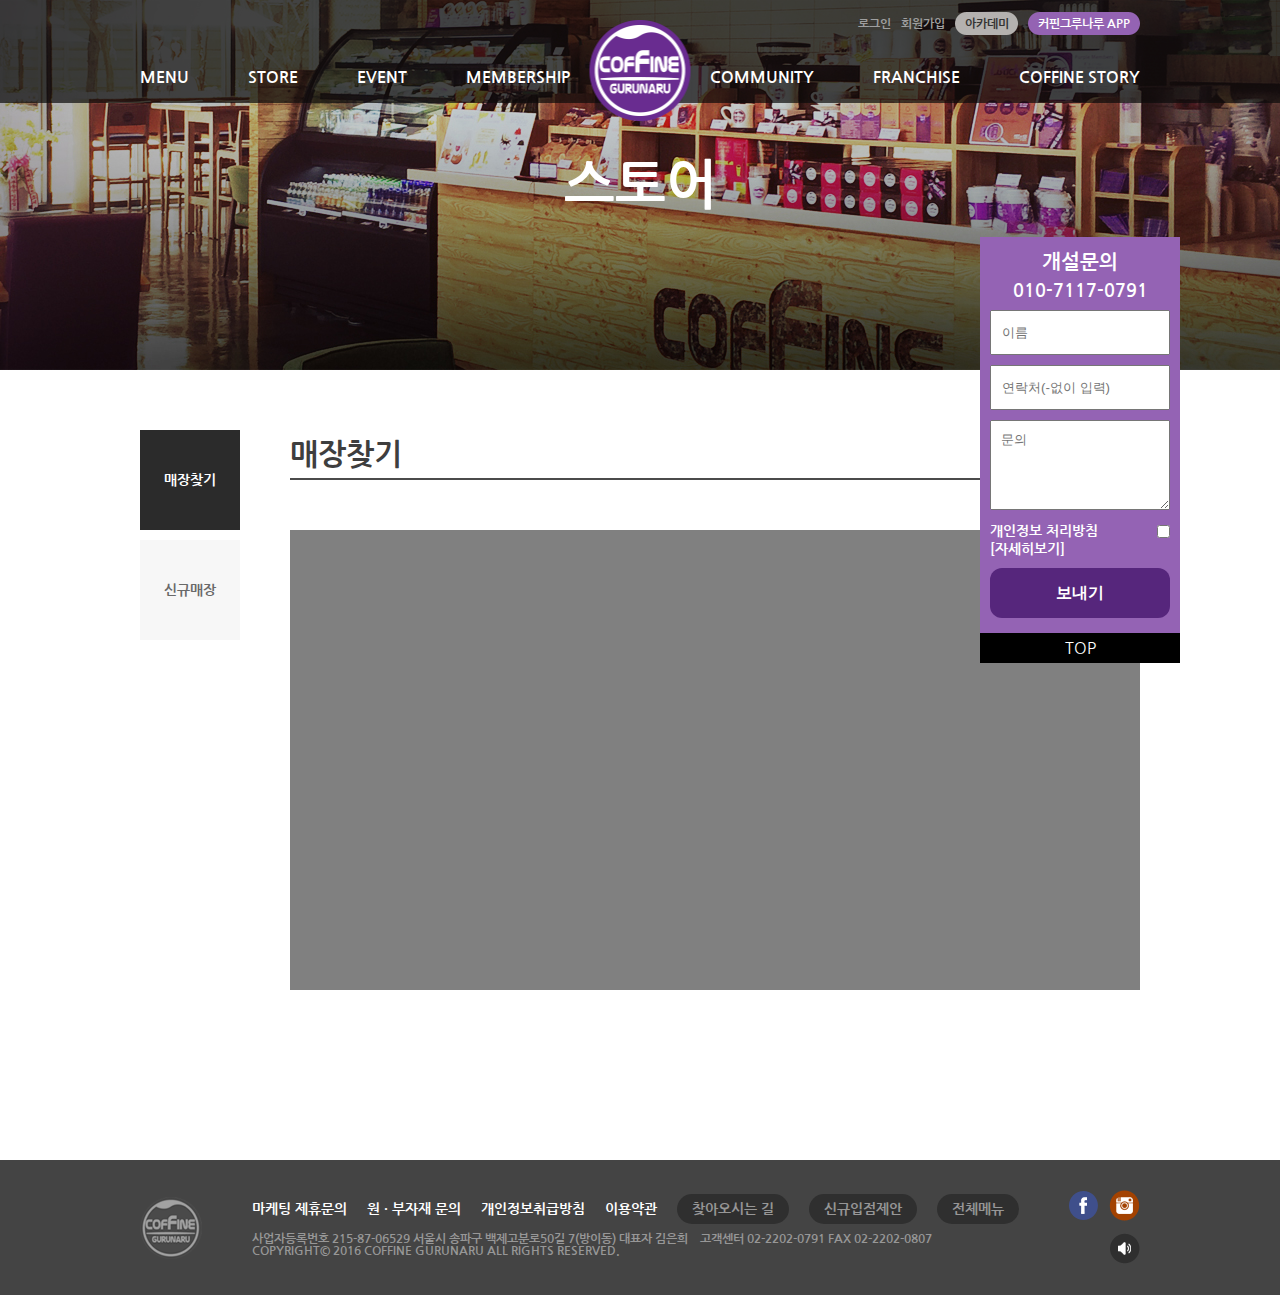
<file: coffeen/store/index.html>
<!DOCTYPE html>
<html lang="en">

<head>
    <meta charset="UTF-8">
    <meta name="viewport" content="width=device-width, initial-scale=1.0">
    <title>store</title>
    <link rel="stylesheet" href="../css/reset.css">
    <link rel="stylesheet" href="../css/common.css">
    <link rel="stylesheet" href="../css/store.css">
</head>

<body>
    <!-- 헤더 -->
    <div class="header_wrap">
        <h1>
            <a href="../"><img src="../images/logo.png" alt="로고"></a>
        </h1>
        <header>
            <div class="inner">
                <!-- 로그인 헤더 -->
                <ul class="login">
                    <li><a href="#">로그인</a></li>
                    <li><a href="#">회원가입</a></li>
                    <li class="aca"><a href="#">아카데미</a></li>
                    <li class="app"><a href="#">커핀그루나루 APP</a></li>
                </ul>
                <!-- 주 메뉴와 로고 -->
                <ul class="gnb">
                    <li>
                        <a href="../newbest/">MENU</a>
                        <ul class="depth2">
                            <li><a href="../newbest/">New & Best</a></li>
                            <li><a href="#">Theme Menu</a></li>
                            <li><a href="#">Coffee</a></li>
                            <li><a href="#">Tea & Beverage</a></li>
                            <li><a href="#">Wine</a></li>
                            <li><a href="#">Dessert</a></li>
                            <li><a href="#">MD</a></li>
                        </ul>
                    </li>
                    <li>
                        <a href="./">STORE</a>
                        <ul class="depth2">
                            <li><a href="./">매장찾기</a></li>
                            <li><a href="#">신규매장</a></li>
                        </ul>
                    </li>
                    <li>
                        <a href="#">EVENT</a>
                        <ul class="depth2">
                            <li><a href="#">진행중인 이벤트</a></li>
                            <li><a href="#">종료된 이벤트</a></li>
                            <li><a href="#">당첨자 발표</a></li>
                        </ul>
                    </li>
                    <li>
                        <a href="#">MEMBERSHIP</a>
                        <ul class="depth2">
                            <li><a href="#">퍼플멤버스 소개</a></li>
                            <li><a href="#">퍼플멤버스 혜택</a></li>
                            <li><a href="#">퍼플멤버스 충전형<br>/기프트 카드</a></li>
                            <li><a href="#">자주 묻는 질문</a></li>
                        </ul>
                    </li>
                    <li class="commu">
                        <a href="#">COMMUNITY</a>
                        <ul class="depth2">
                            <li><a href="#">새소식</a></li>
                            <li><a href="#">자주 묻는 질문</a></li>
                            <li><a href="#">고객의 소리</a></li>
                        </ul>
                    </li>
                    <li>
                        <a href="#">FRANCHISE</a>
                        <ul class="depth2">
                            <li><a href="#">가맹안내</a></li>
                            <li><a href="#">투자비용</a></li>
                            <li><a href="#">인테리어</a></li>
                            <li><a href="#">자주 묻는 질문</a></li>
                            <li><a href="#">개설문의</a></li>
                            <li><a href="#">지원 제도</a></li>
                            <li><a href="#">해외 사업</a></li>
                            <li><a href="#">점주광장</a></li>
                        </ul>
                    </li>
                    <li>
                        <a href="#">COFFINE STORY</a>
                        <ul class="depth2">
                            <li><a href="#">커핀그루나루 소개</a></li>
                            <li><a href="#">Coffee + Wine</a></li>
                            <li><a href="#">메뉴 스토리</a></li>
                            <li><a href="#">광고자료</a></li>
                            <li><a href="#">글로벌 브랜드</a></li>
                            <li><a href="#">사회공헌</a></li>
                            <li><a href="#">채용정보</a></li>
                            <li><a href="#">찾아오시는 길</a></li>
                        </ul>
                    </li>
                </ul>
            </div>
        </header>
    </div>

    <!-- 메인 -->
    <main>
        <!-- 메인이미지 -->
        <div class="sub_visual">
            <h2>스토어</h2>
        </div>
        <!-- 개설폼화면 -->
        <div class="form_wrap">
            <form action="">
                <h2>개설문의</h2>
                <h3>010-7117-0791</h3>
                <input type="text" placeholder="이름">
                <input type="text" placeholder="연락처(-없이 입력)">
                <textarea name="" id="" placeholder="문의"></textarea>
                <div class="info">
                    <h4>개인정보 처리방침</h4>
                    <input type="checkbox">
                </div>
                <p>[자세히보기]</p>
                <button type="submit" id="btn_send">보내기</button>
            </form>
            <div class="top">
                TOP
            </div>
        </div>
        <div class="content">
            <!-- 왼쪽박스 -->
            <ul class="list">
                <li class="on"><a href="#">매장찾기</a></li>
                <li><a href="#">신규매장</a></li>
            </ul>
            <!-- 오른쪽박스 -->
            <div class="newbest">
                <div class="tit_wrap">
                    <h2>매장찾기</h2>
                    <div class="location">
                        <a href="../">Home</a> > Store > <strong>매장찾기</strong>
                    </div>
                </div>
                <!-- 지도삽입 -->
                <div id="map">

                </div>
            </div>
        </div>
    </main>

    <!-- footer -->
    <footer>
        <div class="inner">
            <h2><img src="../images/ft_logo.gif" alt="푸터로고"></h2>
            <div class="info_wrap">
                <ul class="ft_menu">
                    <li><a href="#">마케팅 제휴문의</a></li>
                    <li><a href="#">원 · 부자재 문의</a></li>
                    <li><a href="#">개인정보취급방침</a></li>
                    <li><a href="#">이용약관</a></li>
                    <li class="way"><a href="#">찾아오시는 길</a></li>
                    <li class="way"><a href="#">신규입점제안</a></li>
                    <li class="way"><a href="#">전체메뉴</a></li>
                </ul>
                <address>사업자등록번호 215-87-06529 서울시 송파구 백제고분로50길 7(방이동) 대표자 김은희&nbsp;&nbsp;&nbsp;&nbsp;고객센터 02-2202-0791
                    FAX 02-2202-0807</address>
                <p class="copyright">COPYRIGHT© 2016 COFFINE GURUNARU ALL RIGHTS RESERVED.</p>
            </div>
            <div class="sns">
                <a href="#"><img src="../images/ft_sns_facebook.png" alt="페이스북"></a>
                <a href="#"><img src="../images/ft_sns_instagram.png" alt="인스타그램"></a>
                <a href="#"><img src="../images/ft_speaker.png" alt="스피커"></a>
            </div>
        </div>
    </footer>


    <script 
        type="text/javascript"
        src="https://dapi.kakao.com/v2/maps/sdk.js?appkey=19898c4ceec1a2be0f0cc8d239131d57">
    </script>
    <script src="https://ajax.googleapis.com/ajax/libs/jquery/3.7.1/jquery.min.js"></script>
    <script src="../js/script.js"></script>

	<script>
		var mapContainer = document.getElementById('map'), // 지도를 표시할 div 
		    mapOption = {
		        center: new kakao.maps.LatLng(37.6438741, 126.6690268), // 지도의 중심좌표
		        level: 3, // 지도의 확대 레벨
		        mapTypeId : kakao.maps.MapTypeId.ROADMAP // 지도종류
		    }; 

		// 지도를 생성한다 
		var map = new kakao.maps.Map(mapContainer, mapOption); 

		// 지도에 마커를 생성하고 표시한다
		var marker = new kakao.maps.Marker({
		    position: new kakao.maps.LatLng(37.6438741, 126.6690268), // 마커의 좌표
		    map: map // 마커를 표시할 지도 객체
		});

		// 마커 위에 표시할 인포윈도우를 생성한다
		var infowindow = new kakao.maps.InfoWindow({
		    content : '<div style="padding:5px;">커핀그루나루 장기점</div>' // 인포윈도우에 표시할 내용
		});

		// 인포윈도우를 지도에 표시한다
		infowindow.open(map, marker);

	</script>
</body>

</html>
</file>
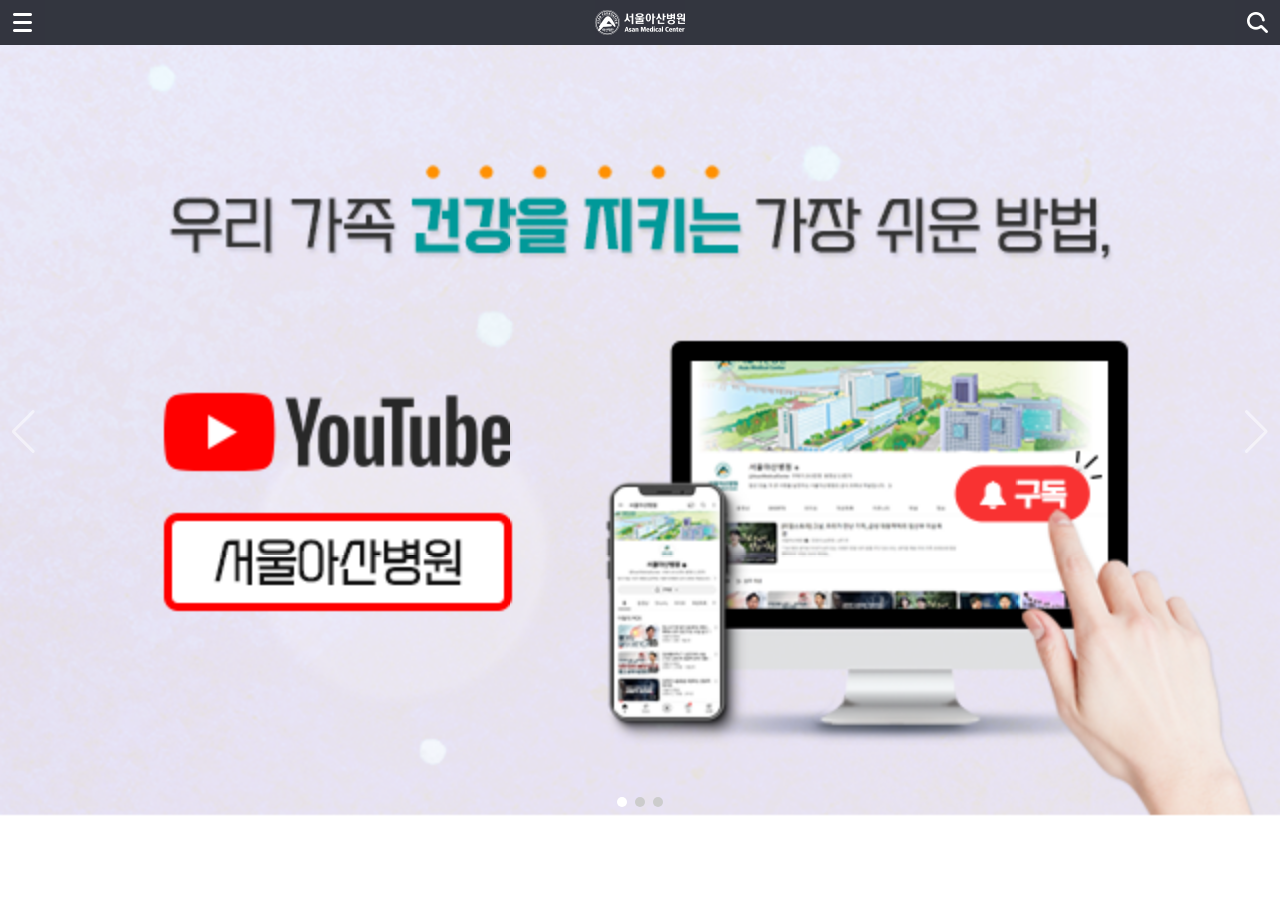
<file: 07_mobile_slide/jquery07/01/index.html>
<!DOCTYPE html>
<html lang="en">

<head>
    <meta charset="UTF-8">
    <meta name="viewport" content="width=device-width, initial-scale=1.0">
    <title>Document</title>
    <!-- swiper 슬라이드 -->
    <link rel="stylesheet" href="https://cdn.jsdelivr.net/npm/swiper@11/swiper-bundle.min.css" />
    <!-- 내가 만든 css -->
    <link rel="stylesheet" href="./css/main.css">
    <!-- 제이쿼리 라이브러리 -->
    <script src="https://ajax.googleapis.com/ajax/libs/jquery/3.7.1/jquery.min.js"></script>
    <!-- swiper 슬라이드 자바스크립트 -->
    <script src="https://cdn.jsdelivr.net/npm/swiper@11/swiper-bundle.min.js"></script>
    <!-- 내가 만든 js -->
    <script src="./js/main.js"></script>
</head>

<body>
    <div class="header">
        <button class="m_menu">
            전체메뉴버튼
        </button>
        <h1>
            <a href="index.html">
                서울아산병원로고
            </a>
        </h1>
        <button class="m_search">
            검색버튼
        </button>
    </div>
    <div class="main">
        <!-- Slider main container -->
        <div class="swiper">
            <!-- Additional required wrapper -->
            <div class="swiper-wrapper">
                <!-- Slides -->
                <div class="swiper-slide">
                    <img src="./images/main_visual_640 (1).png" alt="메인비주얼이미지1">
                </div>
                <div class="swiper-slide">
                    <img src="./images/main_visual_640.png" alt="메인비주얼이미지2">
                </div>
                <div class="swiper-slide">
                    <img src="./images/main_visual_640_newsweek.png" alt="메인비주얼이미지3">
                </div>
                ...
            </div>
            <!-- If we need pagination -->
            <div class="swiper-pagination"></div>

            <!-- If we need navigation buttons -->
            <div class="swiper-button-prev"></div>
            <div class="swiper-button-next"></div>

            <!-- If we need scrollbar -->
            <div class="swiper-scrollbar"></div>
        </div>
    </div>
</body>

</html>
</file>
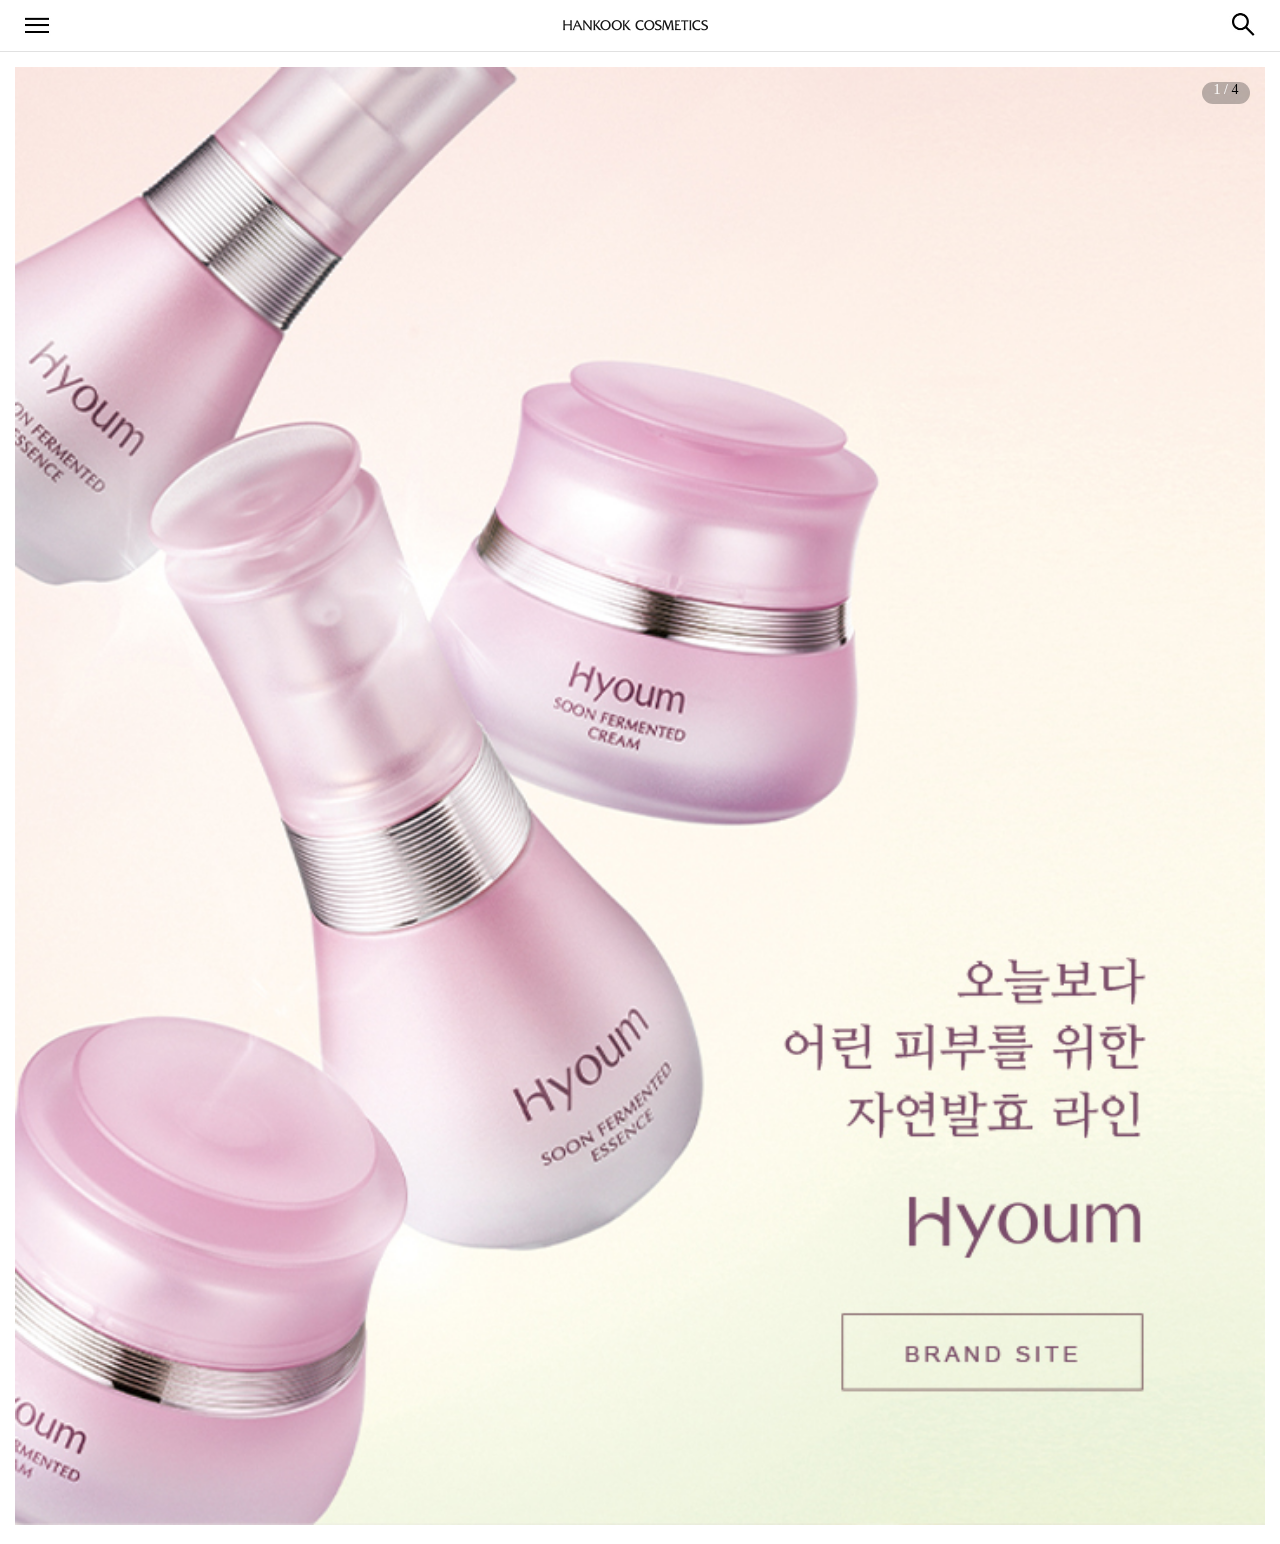
<file: 07_mobile_slide/jquery07/03/index.html>
<!DOCTYPE html>
<html lang="en">

<head>
    <meta charset="UTF-8">
    <meta name="viewport" content="width=device-width, initial-scale=1.0">
    <title>Document</title>
    <link rel="stylesheet" href="https://cdn.jsdelivr.net/npm/swiper@11/swiper-bundle.min.css" />
    <link rel="stylesheet" href="./css/main.css">
    <script src="https://ajax.googleapis.com/ajax/libs/jquery/3.7.1/jquery.min.js"></script>
    <script src="https://cdn.jsdelivr.net/npm/swiper@11/swiper-bundle.min.js"></script>
    <script src="./js/main.js"></script>
</head>

<body>
    <div class="header">
        <button class="m_menu">
            전체 메뉴 버튼
        </button>
        <h1>
            <a href="index.html">
                한국코스메틱 로고
            </a>
        </h1>
        <button class="m_search">
            검색 버튼
        </button>
    </div>
    <div class="main">
        <!-- Slider main container -->
        <div class="swiper">
            <!-- Additional required wrapper -->
            <div class="swiper-wrapper">
                <!-- Slides -->
                <div class="swiper-slide">
                    <img src="./images/slider01_mo.jpg" alt="메인슬라이더1">
                </div>
                <div class="swiper-slide">
                    <img src="./images/slider03_mo.jpg" alt="메인슬라이더2">
                </div>
                <div class="swiper-slide">
                    <img src="./images/slider09_mo.jpg" alt="메인슬라이더3">
                </div>
                <div class="swiper-slide">
                    <img src="./images/slider10_mo.jpg" alt="메인슬라이더4">
                </div>

            </div>
            <!-- If we need pagination -->
            <div class="swiper-pagination"></div>

            <!-- If we need navigation buttons -->
            <div class="swiper-button-prev"></div>
            <div class="swiper-button-next"></div>

            <!-- If we need scrollbar -->
            <div class="swiper-scrollbar"></div>
        </div>
    </div>
</body>

</html>
</file>
<file: 21/css/main.css>
@charset "UTF-8";
/* This is the main CSS file for the project */
*{
    margin: 0;
    padding: 0;
    box-sizing: border-box;
}
a{
    text-decoration: none;
    color: inherit;
    display: block;
}
li{
    list-style: none;
}
.box{
    width: 330px;
    margin: 75px auto 0;
}
.box>ul>li{
    width: 100%;
    margin-bottom: 10px;
}
.box>ul>li>a{
    width: 100%;
    height: 55px;
    background: #444;
    color: #fff;
    font-size: 20px;
    font-weight: bold;
    line-height: 55px;
    text-indent: 55px;
}
.box>ul>li:last-child{
    margin-bottom: 0;
}
.box>ul>li>a:hover{
    background: #fe0000;
}
.box>ul>li>ul{
    background: #f2f2f2;
    padding: 15px;
    width: 100%;
    display: none;
}
.box>ul>li>ul>li{
    width: 100%;
    color: #444;
}
</file>
<file: coffeen/css/common.css>
@charset "utf-8";
@import url('https://fonts.googleapis.com/css2?family=Cormorant:ital,wght@0,300..700;1,300..700&family=Nanum+Gothic&family=Noto+Sans+KR:wght@100..900&display=swap');
body{
    font-family: "Nanum Gothic", sans-serif;
    font-weight: 400;
    font-style: normal;
}
/* 로고 */
.header_wrap{
    position: relative;
}
.header_wrap h1{
    position: absolute;
    left: 50%;
    transform: translateX(-50%);
    top: 20px;
    z-index: 101;
}
/* header영역 */
header{
    width: 100%;
    height: 103px;
    background: url("../images/header_bg.png") repeat-x;
    position: absolute;
    left: 0;
    z-index: 100;
}
header .inner{
    width: 1000px;
    height: 103px;
    margin: auto;
    padding-top: 12px;
    position: relative;
}
header .inner ul.login{
    display: flex;
    justify-content: flex-end;
    gap: 10px;
}
header .inner ul.login li a{
    font-size: 12px;
    color: #9f9f9f;
    font-weight: bold;
}
header .inner ul.login li.aca{
    width: 63px;
    height: 23px;
    background: url("../images/util_aca_bg.png")no-repeat;
    text-align: center;
}
header .inner ul.login li.aca a{
    color: #333;
}
header .inner ul.login li.app{
    width: 112px;
    height: 23px;
    background: url("../images/util_app_bg.png")no-repeat;
    text-align: center;
}
header .inner ul.login li.app a{
    color: #fff;
}

/* 주메뉴 gnb */
header .inner .gnb{
    width: 100%;
    display: flex;
    justify-content: space-between;
    position: absolute;
    left: 0;
    bottom: 0;
}
header .inner .gnb>li>a{
    display: block;
    height: 50px;
    font-size: 16px;
    color: #fff;
    font-weight: 600;
    line-height: 50px;
}
header .inner .gnb>li.commu{
    margin-left: 80px;
}
header .inner .gnb>li:hover>a{
    color: #aa50f3;
}

/* 2차 메뉴 */
header .inner .gnb>li{
    position: relative;
}
header .inner .gnb>li>.depth2{
    display: none;
    width: 130px;
    position: absolute;
    left: 50%;
    transform: translateX(-50%);
    top: 50px;
    padding-top: 20px;
}
header .inner .gnb>li>.depth2>li{
    text-align: center;
}
header .inner .gnb>li>.depth2>li>a{
    font-size: 13px;
    color: #888;
    letter-spacing: -0.8px;
    line-height: 26px;
    padding: 5px 15px;
}
header .inner .gnb>li>.depth2>li:hover>a{
    background: #a0e1dd;
}

/* 개설폼화면 */
main .form_wrap{
    width: 200px;
    position: fixed;
    right: 100px;
    top: 50%;
    transform: translateY(-50%);
    z-index: 200;
}
main form{
    width: 100%;
    padding: 15px 10px;
    background: #9463b4;
    text-align: center;
}
main form h2{
    color: #fff;
    font-size: 20px;
}
main form h3{
    color: #fff;
    font-size: 18px;
    margin: 10px 0;
}
main form input[type="text"]{
    width: 100%;
    height: 45px;
    text-indent: 10px;
    outline: none;
    margin-bottom: 10px;
}
main form textarea{
    width: 100%;
    height: 45px;
    outline: none;
    margin-bottom: 10px;
    padding: 10px;
    height: 90px;
}
main form .info{
    display: flex;
    justify-content: space-between;
    align-items: center;
}
main form .info h4{
    color: #fff;
    font-size: 14px;
}
main form p{
    color: #fff;
    font-size: 14px;
    font-weight: 600;
    text-align: left;
    margin: 4px 0 12px;
}
main form #btn_send{
    width: 100%;
    height: 50px;
    border-radius: 12px;
    background: #56267c;
    font-size: 16px;
    color: #fff;
    font-weight: bold;
}
main .top{
    width: 100%;
    height: 30px;
    background: #000;
    color: #fff;
    text-align: center;
    line-height: 30px;
    cursor: pointer;
}


/* footer 영역 */
footer{
    background: #444;
    width: 100%;
    padding: 30px 0;
}
footer .inner{
    width: 1000px;
    margin: auto;
    display: flex;
    justify-content: space-between;
    align-items: center;
}
footer .inner .info_wrap .ft_menu{
    display: flex;
    gap: 20px;
    margin-bottom: 15px;
}
footer .inner .info_wrap .ft_menu li a{
    font-size: 14px;
    color: #fff;
    font-weight: bold;
}
footer .inner .info_wrap .ft_menu li.way a{
    padding: 8px 15px;
    background: #2f2f2f;
    color: rgba(255,255,255,0.5);
    border-radius: 99px;
}
footer .inner .info_wrap address{
    font-size: 12px;
    color: #979797;
    font-style: normal;
    font-weight: bold;
}
footer .inner .info_wrap p.copyright{
    font-size: 12px;
    color: #979797;
    font-weight: bold;
}
/* sns 영역 */
footer .inner .sns{
    width: 72px;
    height: 75px;
    display: flex; 
    align-items: flex-start;
    gap: 10px;
    flex-wrap: wrap;
    justify-content: flex-end;
}
</file>
<file: coffeen/css/style.css>
@charset "utf-8";
@import url('https://fonts.googleapis.com/css2?family=Cormorant:ital,wght@0,300..700;1,300..700&family=Nanum+Gothic&family=Noto+Sans+KR:wght@100..900&display=swap');
body{
    font-family: "Nanum Gothic", sans-serif;
    font-weight: 400;
    font-style: normal;
}

/* 팝업창 */
.popup{
    width: 100%;
    height: 90px;
    position: relative;
}
.popup .inner a{
    display: block;
    width: 100%;
    height: 90px;
    background: url("../images/mi98fTZd30jphbrs_20241126.jpg")no-repeat center top;
    background-size: cover;
}
.popup .inner a .btn_close{
    width: 19px;
    height: 19px;
    background: url("../images/btn_top_banner_close.png")no-repeat;
    /* text-indent: -99999px; */
    position: absolute;
    left: 50%;
    margin-left: 470px;
    top: 10px;
    font-size: 0;
}

/* 메인 */
main{
    width: 100%;
}
/* 고정된 이미지 */
main .bannerimg{
    position: fixed;
    right: 0;
    top: 100px;
    z-index: 100;
}
/* 개설폼화면 */
main .form_wrap{
    width: 200px;
    position: fixed;
    right: 100px;
    top: 50%;
    transform: translateY(-50%);
    z-index: 200;
}
main form{
    width: 100%;
    padding: 15px 10px;
    background: #9463b4;
    text-align: center;
}
main form h2{
    color: #fff;
    font-size: 20px;
}
main form h3{
    color: #fff;
    font-size: 18px;
    margin: 10px 0;
}
main form input[type="text"]{
    width: 100%;
    height: 45px;
    text-indent: 10px;
    outline: none;
    margin-bottom: 10px;
}
main form textarea{
    width: 100%;
    height: 45px;
    outline: none;
    margin-bottom: 10px;
    padding: 10px;
    height: 90px;
}
main form .info{
    display: flex;
    justify-content: space-between;
    align-items: center;
}
main form .info h4{
    color: #fff;
    font-size: 14px;
}
main form p{
    color: #fff;
    font-size: 14px;
    font-weight: 600;
    text-align: left;
    margin: 4px 0 12px;
}
main form #btn_send{
    width: 100%;
    height: 50px;
    border-radius: 12px;
    background: #56267c;
    font-size: 16px;
    color: #fff;
    font-weight: bold;
}
main .top{
    width: 100%;
    height: 30px;
    background: #000;
    color: #fff;
    text-align: center;
    line-height: 30px;
    cursor: pointer;
}

/* 메인 슬라이드 */
main .slide{
    width: 100%;
    height: 620px;
}
main .slide div{
    width: 100%;
    height: 100%;
}
main .slide div a{
    display: block;
    width: 100%;
    height: 100%;
}
main .slide div.slide1 a{
    background: url("../images/8YyVQIrODNJExkM9_20240405.jpg")no-repeat center top;
    background-size: cover;
}
main .slide div.slide2 a{
    background: url("../images/sMkbYCLarlo0f7Ow_20160204.jpg")no-repeat center top;
    background-size: cover;
}
main .slide div.slide3 a{
    background: url("../images/A0qi1eb9wvEGxnmX_20230719.jpg")no-repeat center top;
    background-size: cover;
}
main .slide div.slide4 a{
    background: url("../images/boO8MUInqa6CPQcJ_20230925.png")no-repeat center top;
    background-size: cover;
}
/* 좌우버튼 변경 */
main .slide .slick-prev{
    width: 45px;
    height: 89px;
    background: url("../images/main_visual_prev.png")no-repeat;
    text-indent: -99999px;
    position: absolute;
    top: 50%;
    transform: translateY(-50%);
    left: 50%;
    z-index: 10;
    margin-left: -560px;
}
main .slide .slick-next{
    width: 45px;
    height: 89px;
    background: url("../images/main_visual_next.png")no-repeat;
    text-indent: -99999px;
    position: absolute;
    top: 50%;
    transform: translateY(-50%);
    right: 50%;
    z-index: 10;
    margin-right: -560px;
}
/* 페이지 버튼 */
main .slide .slick-dots{
    position: absolute;
    left: 50%;
    transform: translateX(-50%);
    bottom: 50px;
    display: flex;
    gap: 5px;
}
main .slide .slick-dots li button{
    width: 18px;
    height: 18px;
    background: url("../images/main_visual_pager_off.png")no-repeat;
    text-indent: -99999px;
}
/* 활성화된 페이지 버튼 */
main .slide ul.slick-dots li.slick-active button{
    background: url("../images/main_visual_pager_on.png")no-repeat;
}

/* section1 박스 */
main #section1{
    width: 100%;
    padding-top: 60px;
}
main #section1 .inner{
    width: 1000px;
    margin: auto;
    display: flex;
}
main #section1 .inner .mall,
main #section1 .inner .find{
    width: 270px;
    height: 416px;
    text-align: center;
}
main #section1 .inner .mall h2,
main #section1 .inner .find h2{
    font-size: 30px;
    color: #333;
}
main #section1 .inner .mall p,
main #section1 .inner .find p{
    font-size: 13px;
    color: #565656;
    margin: 20px 0;
}
img{display: inline-block;}

/* section2 */
main #section2{
    width: 100%;
    background: #f5f1e8;
    padding: 50px 0 94px;
}
main #section2 .inner{
    width: 1000px;
    margin: auto;
}
main #section2 .inner h2{
    font-size: 36px;
    font-weight: 900;
    color: #454545;
    text-align: center;
    background: url("../images/main_menu_title_line.png")no-repeat 0 center;
    margin-bottom: 50px;
}
main #section2 .inner h2 span{
    font-weight: lighter;
}
main #section2 .inner .product_wrap{
    display: flex;
    justify-content: space-between;
}

/* 오른쪽 박스 */
main #section2 .inner .product_wrap .best ul{
    display: flex;
    gap: 10px;
    flex-wrap: wrap;
    width: 420px;
}
main #section2 .inner .product_wrap .best ul li{
    width: 205px;
    height: 242px;
    background: #fff;
    text-align: center;
    position: relative;
}
main #section2 .inner .product_wrap .best ul li::after{
    content: '';
    width: 100%;
    height: 100%;
    border: 5px solid transparent;
    position: absolute;
    left: 0;
    top: 0;
    box-sizing: border-box;
    cursor: pointer;
    transition: all 0.5s ease-in-out;
}
main #section2 .inner .product_wrap .best ul li:hover::after{
    border: 5px solid #fd8417;
}
main #section2 .inner .product_wrap .best ul li a{
    display: block;
    width: 100%;
    height: 100%;
    position: relative;
}
main #section2 .inner .product_wrap .best ul li a .productimg{
    width: 173px;
    margin-bottom: 8px;
}
main #section2 .inner .product_wrap .best ul li a .newicon{
    width: 34px;
    position: absolute;
    top: 15px;
    right: 15px;
}
main #section2 .inner .product_wrap .best ul li a h3{
    color: #5c5c5c;
    font-size: 16px;
    font-weight: bold;
}
main #section2 .inner .product_wrap .best ul li a h4{
    font-size: 14px;
    color: #969696;
    font-weight: bold;
}
/* section3 */
main #section3{
    width: 100%;
    background: #413342;
    padding: 54px 0;
}
main #section3 .inner{
    width: 1000px;
    margin: auto;
    position: relative;
}
main #section3 .inner .txt h2{
    color: #fff;
    font-size: 32px;
    font-weight: bold
}
main #section3 .inner .txt h2 span{
    font-weight: lighter;
}
main #section3 .inner .txt p{
    font-size: 14px;
    color: rgba(255, 255, 255, 0.5);
    margin: 15px 0;
}
main #section3 .inner .txt .more{
    font-size: 12px;
    color: #fff;
    background: #1b1b1b;
    padding: 8px 10px;
}
main #section3 .inner .banner{
    position: absolute;
    right: 0;
    bottom: -50px;
}
/* section4 */
main #section4{
    width: 100%;
    background: #fff;
    padding: 80px 0;
}
main #section4 .inner{
    width: 1000px;
    margin: auto;
    display: flex;
}
/* 왼쪽박스 */
main #section4 .inner .bannerslide{
    width: 250px;
    height: 410px;
}
main #section4 .inner .bannerslide .slick-dots{
    position: absolute;
    left: 50%;
    transform: translateX(-50%);
    bottom: 15px;
    display: flex;
    gap: 5px;
}
main #section4 .inner .bannerslide .slick-dots li button{
    width: 15px;
    height: 15px;
    background: #8f8e96;
    border-radius: 99px;
    text-indent: -99999px;
}
main #section4 .inner .bannerslide .slick-dots li.slick-active button{
    background: #9666B2;
}
/* 가운데박스 */
main #section4 .inner .box_wrap{
    width: 271px;
    height: 410px;
}
main #section4 .inner .box_wrap .social,
main #section4 .inner .box_wrap .recruit{
    width: 100%;
    height: 205px;
    background: #6c5648 url("../images/btn_main_article_type1.png")no-repeat 217px 28px;
}
main #section4 .inner .box_wrap .social a,
main #section4 .inner .box_wrap .recruit a{
    display: block;
    width: 100%;
    height: 100%;
    padding: 30px;
}
main #section4 .inner .box_wrap .social a h2,
main #section4 .inner .box_wrap .recruit a h2{
    color: #fff;
    font-size: 25px;
    font-weight: bold;
}
main #section4 .inner .box_wrap .social a p,
main #section4 .inner .box_wrap .recruit a p{
    font-size: 14px;
    font-weight: bold;
    color: rgba(255,255,255,0.5);
    margin-top: 20px;
    line-height: 23px;
    letter-spacing: -0.8px;
}
main #section4 .inner .box_wrap .recruit{
    background: #f7f7f7 url("../images/btn_main_article_type2.png")no-repeat 217px 28px;
}
main #section4 .inner .box_wrap .recruit a h2{
    color: #555;
}
main #section4 .inner .box_wrap .recruit a p{
    color: #777;
}
/* 오른쪽박스 */
main #section4 .inner .banner{
    width: 479px;
    height: 410px;
    position: relative;
}
main #section4 .inner .banner .franchise{
    width: 250px;
    height: 205px;
    background: #424242 url("../images/btn_main_article_type2.png")no-repeat 195px 30px;
    position: absolute;
    right: 0;
    bottom: 0;
}
main #section4 .inner .banner .franchise a{
    display: block;
    width: 100%;
    height: 100%;
    padding: 30px;
}
main #section4 .inner .banner .franchise a h2{
    color: #fff;
    font-size: 25px;
    font-weight: bold;
}
main #section4 .inner .banner .franchise a p{
    font-size: 13px;
    color: rgba(255,255,255,0.5);
    text-align: justify;
    letter-spacing: -1px;
    line-height: 20px;
    margin-top: 25px;
}

/* section5 */
main #section5{
    width: 100%;
    padding: 60px 0;
    background: #f1f1f1;
}
main #section5 .inner{
    width: 1000px;
    margin: 0 auto;
}
main #section5 .inner ul.tab{
    width: 100%;
    height: 54px;
    display: flex;
    border-bottom:2px solid #555 ;
    box-sizing: border-box;
}
main #section5 .inner ul.tab li{
    width: 240px;
    height: 100%;
}
main #section5 .inner ul.tab li:nth-child(2),
main #section5 .inner ul.tab li:nth-child(3),
main #section5 .inner ul.tab li:nth-child(4){
    margin-left: -2px;
}

main #section5 .inner ul.tab li a{
    display: block;
    width: 100%;
    height: 50px;
    text-align: center;
    line-height: 50px;
    color: #666;
    font-size: 16px;
    border: 2px solid #e1e1e1;
    border-bottom: none;
}

/* 선택된 on Class */
main #section5 .inner ul.tab li.on a{
    border: 2px solid #555;
    position: relative;
    border-bottom: none;
    height: 54px;
    background: #f1f1f1;
    font-weight: bold;
}
</file>
<file: coffine/css/style.css>
@charset "utf-8";
@import url('https://fonts.googleapis.com/css2?family=Nanum+Gothic&display=swap');

body {
    font-family: "Nanum Gothic", sans-serif;
    font-weight: 400;
    font-style: normal;
}
/* popup */
.popup{
    width: 100%;
    height: 90px;
}
.popup>.inner>a{
    width: 100%;
    height: 90px;
    background: url(../images/krH2CMoaZQ6pOEjJ_20241126.jpg) no-repeat center top;
    background-size: cover;
    position: relative;
}
.popup>.inner>a>.btn_close{
    width: 19px;
    height: 19px;
    background: url(../images/btn_top_banner_close.png) no-repeat;
    position: absolute;
    left: 50%;
    margin-left: 470px;
    top: 10px;
    text-indent: -9999px;
}

main{
    width: 100%;
}
main .slide{
    width: 100%;
    height: 620px;
}
main .slide div{
    width: 100%;
    height: 100%;
}
main .slide div a{
    display: block;
    width: 100%;
    height: 100%;
}
main .slide div.slide1 a{
    background: url(../images/8YyVQIrODNJExkM9_20240405.jpg) no-repeat center top;
    background-size: cover;
}
main .slide div.slide2 a{
    background: url(../images/A0qi1eb9wvEGxnmX_20230719.jpg) no-repeat center top;
    background-size: cover;
}
main .slide div.slide3 a{
    background: url(../images/krH2CMoaZQ6pOEjJ_20241126.jpg) no-repeat center top;
    background-size: cover;
}
main .slide div.slide4 a{
    background: url(../images/m4uE1HFDqbY8tval_20230719.jpg) no-repeat center top;
    background-size: cover;
}
main .slide div.slide5 a{
    background: url(../images/sMkbYCLarlo0f7Ow_20160204.jpg) no-repeat center top;
    background-size: cover;
}
main .slide div.slide6 a{
    background: url(../images/boO8MUInqa6CPQcJ_20230925.png) no-repeat center top;
    background-size: cover;
}
/* 좌우버튼 커스텀마이징 */
main .slide .slick-prev{
    width: 45px;
    height: 89px;
    background: url(../images/main_visual_prev.png) no-repeat;
    text-indent: -99999px;
    position: absolute;
    left: 50%;
    margin-left: -550px;
    top: 50%;
    transform: translateY(-50%);
    z-index: 10;
}
main .slide .slick-next{
    width: 45px;
    height: 89px;
    background: url(../images/main_visual_next.png) no-repeat;
    text-indent: -99999px;
    position: absolute;
    right: 50%;
    margin-right: -550px;
    top: 50%;
    transform: translateY(-50%);
    z-index: 10;
}
/* 페이지 버튼 커스텀마이징*/
main .slide ul.slick-dots{
    position: absolute;
    left: 50%;
    transform: translateX(-50%);
    bottom: 50px;
    display: flex;
    gap: 5px;
}
main .slide ul.slick-dots li button{
    width: 18px;
    height: 18px;
    background: url(../images/main_visual_pager_off.png) no-repeat;
    text-indent: -99999px;
}
/* 활성화된 페이지 버튼 */
main .slide ul.slick-dots li.slick-active button{
    background: url(../images/main_visual_pager_on.png) no-repeat;
}
</file>
<file: coffine/css/comon.css>
@charset "utf-8";
/* header_wrap */
.header_wrap{
    width: 100%;
    position: relative;
}
/* logo */
.header_wrap>h1{
    position: absolute;
    left: 50%;
    transform: translateX(-50%);
    top: 40px;
    z-index: 100;
}
/* header */
header{
    width: 100%;
    height: 103px;
    background: url(../images/header_bg.png) repeat-x;
    position: absolute;
    left: 0;
    z-index: 11;
}
header>.inner{
    width: 1000px;
    height: 103px;
    margin: 0 auto;
    padding-top: 12px;
    position: relative;
}
header>.inner>ul.login{
    display: flex;
    justify-content: flex-end;
    gap: 10px;
    align-items: center;
}
header>.inner>ul.login>li>a{
    font-size: 12px;
    color: #9f9f9f;
    font-weight: bold;
}
header>.inner>ul.login>li:nth-child(3){
    width: 63px;
    height: 23px;
    background: url(../images/util_aca_bg.png) no-repeat center center;
    text-align: center;
    line-height: 23px;
}
header>.inner>ul.login>li:nth-child(3)>a{
    color: #333;
}
header>.inner>ul.login>li:nth-child(4){
    width: 112px;
    height: 23px;
    background: url(../images/util_app_bg.png) no-repeat center center;
    text-align: center;
    line-height: 23px;
}
header>.inner>ul.login>li:nth-child(4)>a{
    color: #fff;
}
/* main menu */
header>.inner>ul.gnb{
    width: 100%;
    display: flex;
    justify-content: space-between;
    position: absolute;
    bottom: 0;
    padding: 0;
}
header>.inner>ul.gnb>li{
    position: relative;
    padding: 0 24px;
}
header>.inner>ul.gnb>li>a{
    height: 50px;
    font-size: 16px;
    color: #fff;
    font-weight: 600;
    line-height: 50px;
}
header>.inner>ul.gnb>li:hover>a{
    color: #AE4FF3;
}
header>.inner>ul.gnb>li:nth-child(5){
    margin-left: 60px;
}
header>.inner>ul.gnb>li>ul.depth2{
    width: 100%;
    position: absolute;
    left: 50%;
    transform: translateX(-50%);
    top: 50px;
    padding-top: 20px;
    display: none;
}
header>.inner>ul.gnb>li:nth-child(1)>ul.depth2{
    width: 110px;
}
header>.inner>ul.gnb>li:nth-child(3)>ul.depth2{
    width: 110px;
}
header>.inner>ul.gnb>li>ul.depth2>li{
    text-align: center;
}
header>.inner>ul.gnb>li>ul.depth2>li:hover>a{
    background: #A4DEDF;
}
header>.inner>ul.gnb>li>ul.depth2>li>a{
    font-size: 12px;
    color: #888;
    letter-spacing: -1px;
    line-height: 26px;
    padding: 0 15px;
}
/* footer */
footer{
    width: 100%;
    padding: 30px 0;
    background: #444;
}
footer>.inner{
    width: 1000px;
    margin: 0 auto;
    display: flex;
    justify-content: space-between;
    align-items: center;
    bottom: 50px;
}
footer>.inner>.info_wrap>.ft_menu{
    display: flex;
    gap: 20px;
    margin-bottom: 15px;
}
footer>.inner>.info_wrap>.ft_menu>li{
    text-align: center;
}
footer>.inner>.info_wrap>.ft_menu>li>a{
    font-size: 14px;
    color: #979797;
    font-weight: bold;
}
footer>.inner>.info_wrap>address{
    font-size: 12px;
    color: #979797;
    font-style: normal;
    font-weight: bold;
}
footer>.inner>.info_wrap>p.copyright{
    font-size: 12px;
    color: #979797;
    font-weight: bold;
}

footer>.inner>.ft_menu>li:nth-child(5){
    width: 112px;
    height: 23px;
    background: url(../images/ft_menu2_1.png) no-repeat;
}
footer>.inner>.ft_menu>li:nth-child(6){
    width: 108px;
    height: 23px;
    background: url(../images/ft_menu2_2.png) no-repeat;
}
footer>.inner>.ft_menu>li:last-child{
    width: 82px;
    height: 23px;
    background: url(../images/ft_menu2_3.png) no-repeat;
}

footer>.inner>.info_wrap>.ft_menu>li.way>a{
    padding: 8px 15px;
    background: #2f2f2f;
    color: rgba(255, 255, 255, 0.5);
    border-radius: 999px;
}
footer>.inner>.info_wrap>address{
    font-size: 12px;
    color: #979797;
    font-style: normal;
    font-weight: bold;
}
footer>.inner>.info_wrap>p.copyright{
    font-size: 12px;
    color: #979797;
    font-weight: bold;
}

/* sns 영역*/
footer>.inner>.sns{
    width: 72px;
    height: 75px;
    display: flex;
    flex-wrap: wrap;
    justify-content: flex-end;
    align-items: flex-start;
    gap: 10px;
}
</file>
<file: lafuma/css/pc.css>
/* 모바일 메뉴 */
.m_menu_wrap {
    display: none;
}

/* 헤더 */
header {
    width: 100%;
    height: 70px;
}

header .inner {
    width: 950px;
    height: 100%;
    margin: 0 auto;
    /* display: flex;
    justify-content: space-between;
    align-items: center;
    position: relative; */
    position: relative;
}

/* 모바일메뉴 숨김 */
.m_btn {
    display: none;
}

header .inner ul.gnb {
    display: flex;
    gap: 40px;
    position: absolute;
    left: 50%;
    top: 50%;
    transform: translate(-50%, -50%);
    margin-left: 10px;
    z-index: 999;
}

header .inner ul.gnb>li {
    position: relative;
    height: 70px;
    line-height: 70px;
}

header .inner ul.gnb>li>a {
    display: block;
    width: 100%;
    height: 100%;
    font-size: 15px;
    color: #777;
    font-weight: bold;
}

header .inner ul.gnb>li:hover a {
    color: #F57421;
    font-weight: 700;
}

header .inner h1 a {
    display: block;
    width: 116px;
    height: 22px;
    text-indent: -99999px;
    background: url(../images/logo.png) no-repeat;
    position: absolute;
    left: 0;
    top: 50%;
    transform: translateY(-50%);
}

header .inner a.cart {
    display: block;
    width: 76px;
    height: 22px;
    text-indent: -99999px;
    background: url(../images/btn_lf_ot.png) no-repeat;
    position: absolute;
    right: 0;
    top: 50%;
    transform: translateY(-50%);
}

/* 2단메뉴 */
header .inner ul.gnb>li>ul.depth2 {
    position: absolute;
    left: 50%;
    transform: translateX(-50%);
    top: 70px;
    width: 200px;
    background: #F57421 url(../images/sub_cur.png) no-repeat center top;
    padding: 28px 0;
    box-sizing: border-box;
    /* 2단메뉴 숨김 */
    display: none;
}

header .inner ul.gnb>li>ul.depth2>li {
    text-align: center;
    line-height: 24px;
}

header .inner ul.gnb>li>ul.depth2>li a {
    color: #fff;
    font-size: 13px;
}

header .inner ul.gnb>li>ul.depth2>li a:hover {
    text-decoration: underline;
}

/* 메인 비주얼이미지 */
main {
    width: 100%;
    padding: 0 30px;
    box-sizing: border-box;
}

/* main .visual img{
    width: 100%; */
/* height: 915px; */
/* background: url(../images/visual_b.jpg) no-repeat; */
/* background-size: cover; */
/* } */

/* 메인 비주얼 swiper슬라이드 */

/* 슬라이드의 좌우버튼 */
main .swiper .swiper-button-prev {
    width: 50px;
    height: 50px;
    background: url(../images/btn_left.png) no-repeat;
    text-indent: -99999px;
    left: 30px;
}

main .swiper .swiper-button-next {
    width: 50px;
    height: 50px;
    background: url(../images/btn_right.png) no-repeat;
    text-indent: -99999px;
    right: 30px;
}

/* 슬라이드 페이지 버튼 */


main .swiper .swiper-wrapper {
    padding-bottom: 50px;
}

main .swiper .swiper-pagination-bullet {
    width: 60px;
    height: 5px;
    background: #000;
    border-radius: 0;
    opacity: 1;
}

main .swiper .swiper-pagination-bullet-active {
    background: #F57421;
}

/* 메인 텍스트 */
main .txt {
    width: 100%;
    height: 190px;
    background: #fff;
    text-align: center;
    padding: 45px 0;
}

main .txt h2 {
    text-transform: uppercase;
    margin-bottom: 30px;
    font-size: 20px;
}

main .txt p {
    font-size: 16px;
    line-height: 26px;
    color: #666;
}

main .txt p span {
    font-weight: 700;
}

main p .show {
    display: none;
}

main p em {
    font-style: normal;
}

/* 메인의 contents 영역 */
main .content {
    background: gold;
    border-top: 10px solid #F16E1C;
}

main .content ul.list {
    display: flex;
    flex-wrap: wrap;
}

main .content ul.list li {
    width: 50%;
}

main .content ul.list li a {
    display: block;
    width: 100%;
}

main .content ul.list li a img {
    width: 100%;
    height: 100%;
}

main .content ul.list li:nth-child(3),
main .content ul.list li:nth-child(4),
main .content ul.list li:nth-child(5) {
    width: calc(100%/3);
}

/* <!-- sns list 박스 영역 --> */
main .snslive {
    padding: 50px;
    background: #ECECEC;
}

main .snslive h2 {
    font-size: 30px;
    text-align: center;
    color: #333;
    margin-bottom: 40px;
}

main .snslive h2 span {
    color: #F57421;
}

main .snslive ul.sns_list {
    display: flex;
    flex-wrap: wrap;
}

main .snslive ul.sns_list li {
    width: calc(100%/4);
    position: relative;
}

main .snslive ul.sns_list li a {
    display: block;
    width: 100%;
}

/* css hover */
main .snslive ul.sns_list li.blog::before {
    content: "";
    width: 0%;
    height: 100%;
    background: url(../images/cover_blog.png) no-repeat center;
    position: absolute;
    right: 0;
    top: 0;
    transition: all 0.5s ease-in-out;
}

main .snslive ul.sns_list li.facebook::before {
    content: "";
    width: 0%;
    height: 100%;
    background: url(../images/cover_facebook.png) no-repeat center;
    position: absolute;
    right: 0;
    top: 0;
    transition: all 0.5s ease-in-out;
}

main .snslive ul.sns_list li.blog:hover::before {
    width: 100%;
    left: 0;
}

main .snslive ul.sns_list li.facebook:hover::before {
    width: 100%;
    left: 0;
}

main .m_list {
    display: none;
}

/* Footer 영역 */
footer {
    width: 100%;
    padding: 30px;
    box-sizing: border-box;
}

footer .inner {
    display: flex;
    justify-content: space-between;
    position: relative;
}

footer .inner .f_menu {
    display: flex;
    gap: 15px;
}

footer .inner .f_menu>li {
    position: relative;
}

footer .inner .f_menu>li::after {
    content: "";
    width: 5px;
    height: 5px;
    background: #b3b3b3;
    position: absolute;
    right: -7.5px;
    top: 50%;
    transform: translateY(-50%);
}

footer .inner .f_menu>li>a {
    font-size: 13px;
    color: #b3b3b3;
    font-weight: bold;
}

footer .inner .f_menu>li:last-child::after {
    display: none;
}

footer .inner .f_menu>li:hover a {
    color: #666;
}

/* 패밀리 박스 */
footer .inner .family_box {
    position: absolute;
    right: 0;
    top: 0;
    display: flex;
    align-items: center;
    gap: 15px;
}

footer .inner .family_box p.site {
    position: relative;
}

footer .inner .family_box p.site::before {
    content: '';
    width: 20px;
    height: 15px;
    background: url(../images/france.jpg) no-repeat;
    position: absolute;
    left: -25px;
    top: 50%;
    transform: translateY(-50%);
}


footer .inner .family_box ul.list {
    position: absolute;
    right: 0;
    bottom: 27px;
    width: 155px;
    border: 1px solid #363636;
    background: #fff;
    display: none;
}

footer .inner .family_box ul.list li {
    text-indent: 10px;
    line-height: 26px;
}

footer .inner .family_box ul.list li:hover {
    background: #efefef;
}

footer .inner .family_box ul.list li a {
    font-size: 12px;
    color: #ccc;
}

/* 패밀리 버튼 */
footer .inner .family_box .btn_family {
    width: 155px;
    height: 28px;
    border: 1px solid #363636;
    text-align: left;
    text-indent: 10px;
    font-size: 12px;
    background: url(../images/btn_select.png) no-repeat 98% center;
    background-position-y: 0px;
}

/* on class 화살표방향 변경 */
footer .inner .family_box .btn_family.on {
    background-position-y: -24px;
}

/* copywrite */
footer p {
    font-size: 12px;
    color: #b3b3b3;
}
</file>
<file: lafuma/css/mobile.css>
@media (min-width:320px) and (max-width:767px) {

    /* 모바일 커버 영역 */
    .cover {
        width: 100%;
        height: 100%;
        background: rgba(0, 0, 0, 0.8);
        position: fixed;
        left: 0;
        top: 0;
        z-index: 99;
        display: none;
    }

    /* 모바일 메뉴 */
    /* on 클래스가 추가되지 않았을때 */
    .m_menu_wrap {
        display: block;
        width: calc(100% - 50px);
        height: 100%;
        background: #EEE;
        position: fixed;
        left: -100%;
        top: 0;
        z-index: 100;
        transition: all 0.2s ease-in-out;
    }

    /* on 클래스가 추가됬을때 */
    .m_menu_wrap.on {
        left: 0;
    }

    .m_menu_wrap h2 {
        display: flex;
        justify-content: center;
        align-items: center;
        padding: 10px 0;
        background: rgba(0, 0, 0, 0.9);
    }

    .m_menu_wrap h2 a img {
        width: 100px;
    }

    .m_menu_wrap .m_gnb>li {
        width: 100%;
        border-bottom: 1px solid #ccc;
        text-align: center;
    }

    .m_menu_wrap .m_gnb>li>a {
        display: block;
        width: 100%;
        height: 100%;
        font-size: 16px;
        font-weight: 600;
        padding: 15px 0;
        color: #444;
    }

    /* 모바일 2차 메뉴 */
    .m_menu_wrap .m_gnb>li>.depth2 {
        width: 100%;
        background: #fff;
        display: flex;
        flex-wrap: wrap;
    }

    .m_menu_wrap .m_gnb>li>.depth2 li {
        width: 50%;
        height: 100%;
        text-align: center;
        position: relative;
        border-bottom: 1px solid #ccc;
    }

    .m_menu_wrap .m_gnb>li>.depth2 li::after {
        content: '';
        width: 1px;
        height: 65px;
        background: #ccc;
        position: absolute;
        right: 0;
        top: 50%;
        transform: translateY(-50%);
    }

    .m_menu_wrap .m_gnb>li>.depth2 li:last-child::after {
        display: none;
    }

    .m_menu_wrap .m_gnb>li>.depth2 li a {
        display: block;
        padding: 30px 0;
        width: 100%;
        height: 100%;
        display: flex;
        justify-content: center;
        align-items: center;
        font-size: 14px;
        color: #626262;
    }

    .m_menu_wrap .m_gnb>li>.depth2 li a span img {
        width: 14px;
    }

    /* 헤더 */
    header {
        height: 50px;
        padding: 0 15px;
    }

    header .inner {
        width: 100%;
        height: 50px;
    }

    /* PC주메뉴 숨김 */
    header .inner ul.gnb {
        display: none;
    }

    /* 모바일메뉴 보이게 */
    .m_btn {
        display: block;
        width: 24px;
        height: 24px;
        text-indent: -99999px;
        background: url(../images/m_menu.png) no-repeat;
        background-size: 24px;
        position: absolute;
        left: 0;
        top: 50%;
        transform: translateY(-50%);
    }

    header .inner h1 a {
        left: 50%;
        transform: translate(-50%, -50%);
    }

    header .inner a.cart {
        width: 24px;
        height: 24px;
        background: url(../images/m_mall.png) no-repeat;
        background-size: 24px;
        position: absolute;
        right: 0;
        top: 50%;
        transform: translateY(-50%);
    }

    /* 메인 비주얼이미지 */
    main .swiper .swiper-wrapper .swiper-slide a img {
        width: 100%;
    }

    main p .show {
        display: block;
    }

    main p em {
        display: none;
    }

    main {
        padding: 0;
    }

    /* 메인 슬라이드 */
    main .swiper .swiper-button-prev {
        display: none;
    }

    main .swiper .swiper-button-next {
        display: none;
    }

    /* 텍스트 박스 */
    main .txt {
        background: #EEE;
        padding: 0;
    }

    main .txt h2 {
        background: #fff;
        margin-bottom: 0;
        padding: 15px 0;

    }

    main .txt p {
        padding: 15px 0;
        font-size: 14px;
        color: #626262;
        font-weight: 500;
    }

    main .txt p .hidden {
        display: none;
    }

    /* contents 박스 */
    main .content ul.list li:nth-child(1),
    main .content ul.list li:nth-child(2),
    main .content ul.list li:nth-child(3) {
        width: 100%;
    }

    main .content ul.list li:nth-child(4),
    main .content ul.list li:nth-child(5) {
        width: 50%;
    }

    /* sns list 박스 대신*/
    main .snslive {
        display: none;
    }

    /* 모바일에서 보일 영역 */
    main .m_list {
        width: 100%;
        display: block;
    }

    main .m_list li {
        width: 100%;
        background: #fff;
        border-bottom: 1px solid #d8d8d8;
    }

    main .m_list li a {
        display: block;
        width: 100%;
        padding: 12px 20px;
        font-size: 14px;
        color: #555;
        position: relative;
    }

    main .m_list li a::after {
        content: "";
        width: 11px;
        height: 18px;
        background: url(../images/m_arrow.gif) no-repeat;
        background-size: 9px 16px;
        position: absolute;
        right: 20px;
        top: 50%;
        transform: translateY(-50%);
        /* border: 1px solid red; */
    }

    /* footer */
    footer {
        width: 100%;
        background: #EEE;
        padding-top: 70px;
    }

    footer .inner .f_menu,
    footer .inner .family_box p.site {
        display: none;
    }

    footer p {
        text-align: center;
    }

    footer .inner .family_box {
        position: absolute;
        top: -40px;
        left: 57%;
        transform: translateX(-57%);
    }

    footer .inner .family_box ul.list {
        left: 0;
    }

}
</file>
<file: coffeen/css/newbest.css>
@charset "utf-8";

main{
    width: 100%;
}
main .sub_visual{
    width: 100%;
    height: 370px;
    background: url("../images/sub_top_visual_menu.jpg")no-repeat center top;
    display: flex;
    justify-content: center;
    align-items: center;
}
main .sub_visual h2{
    font-size: 54px;
    color: #fff;
}

/* content */
main .content{
    width: 1000px;
    margin: auto;
    display: flex;
    justify-content: space-between;
    padding: 60px 0 120px;
}
/* 왼쪽박스 */
main .content ul.list{
    width: 100px;
}
main .content ul.list li{
    width: 100%;
    height: 100px;
    margin-bottom: 10px;
}
main .content ul.list li a{
    display: block;
    width: 100%;
    height: 100%;
    display: flex;
    justify-content: center;
    align-items: center;
    background: #f7f7f7;
    text-align: center;
    font-size: 14px;
    color: #696969;
    font-weight: bold;
}
main .content ul.list li.on a{
    background: #2b2b2b;
    color: #fff;
}
/* 오른쪽박스 */
main .content .newbest{
    width: 850px;
}
main .content .newbest .tit_wrap{
    height: 50px;
    display: flex;
    justify-content: space-between;
    align-items: center;
    border-bottom: 2px solid #4b4b4b;
}
main .content .newbest .tit_wrap h2{
    font-size: 30px;
    color: #3e3e3e;
    font-weight: 700;
}
main .content .newbest .tit_wrap .location{
    font-size: 12px;
    color: #949494;
}
main .content .newbest .tit_wrap .location a{
    font-size: 12px;
    color: #949494;
}
main .content .newbest ul.new_menu{
    width: 100%;
    height: 40px;
    margin: 35px 0;
    display: flex;
}
main .content .newbest ul.new_menu li{
    width: 50%;
    height: 100%;
}
main .content .newbest ul.new_menu li a{
    display: block;
    width: 100%;
    height: 100%;
    color: #333;
    background: #efefef;
    display: flex;
    justify-content: center;
    align-items: center;
    font-weight: bold;
}
main .content .newbest ul.new_menu li:first-child a{
    background: #692d91;
    color: #fff;
}
main .content .newbest .select_box{
    width: 100%;
    padding: 15px 20px;
    background: #f7f7f7;
    display: flex;
    justify-content: space-between;
    align-items: center;
    margin-bottom: 30px;
}
main .content .newbest .select_box p{
    font-size: 14px;
    color: #333;
    font-weight: bold;
}
main .content .newbest .select_box .select_wrap{
    display: flex;
    gap: 10px;
    justify-content: space-between;
    align-items: center;
}
main .content .newbest .select_box .select_wrap select{
    width: 275px;
    height: 35px;
    border: 1px solid #e2e2e2;
    outline: none;
    text-indent: 15px;
}
main .content .newbest .select_box .select_wrap .btn_move{
    width: 50px;
    height: 33px;
    background: #3e3e3e;
    color: #fff;
    font-weight: bold;
}
main .content .newbest .newmenu{
    width: 100%;
    padding: 25px;
    background: #f7f7f7;
}
main .content .newbest .newmenu h3{
    font-weight: bold;
    font-size: 16px;
}
main .content .newbest .newmenu p{
    margin-top: 10px;
    font-size: 12px;
    color: #949494;
}
</file>
<file: coffeen/css/store.css>
@charset "utf-8";

main{
    width: 100%;
}
main .sub_visual{
    width: 100%;
    height: 370px;
    background: url("../images/sub_top_visual_store.jpg")no-repeat center top;
    display: flex;
    justify-content: center;
    align-items: center;
}
main .sub_visual h2{
    font-size: 54px;
    color: #fff;
}

/* content */
main .content{
    width: 1000px;
    margin: auto;
    display: flex;
    justify-content: space-between;
    padding: 60px 0 120px;
}
/* 왼쪽박스 */
main .content ul.list{
    width: 100px;
}
main .content ul.list li{
    width: 100%;
    height: 100px;
    margin-bottom: 10px;
}
main .content ul.list li a{
    display: block;
    width: 100%;
    height: 100%;
    display: flex;
    justify-content: center;
    align-items: center;
    background: #f7f7f7;
    text-align: center;
    font-size: 14px;
    color: #696969;
    font-weight: bold;
}
main .content ul.list li.on a{
    background: #2b2b2b;
    color: #fff;
}
/* 오른쪽박스 */
main .content .newbest{
    width: 850px;
}
main .content .newbest .tit_wrap{
    height: 50px;
    display: flex;
    justify-content: space-between;
    align-items: center;
    border-bottom: 2px solid #4b4b4b;
}
main .content .newbest .tit_wrap h2{
    font-size: 30px;
    color: #3e3e3e;
    font-weight: 700;
}
main .content .newbest .tit_wrap .location{
    font-size: 12px;
    color: #949494;
}
main .content .newbest .tit_wrap .location a{
    font-size: 12px;
    color: #949494;
}
main .content .newbest ul.new_menu{
    width: 100%;
    height: 40px;
    margin: 35px 0;
    display: flex;
}
main .content .newbest ul.new_menu li{
    width: 50%;
    height: 100%;
}
main .content .newbest ul.new_menu li a{
    display: block;
    width: 100%;
    height: 100%;
    color: #333;
    background: #efefef;
    display: flex;
    justify-content: center;
    align-items: center;
    font-weight: bold;
}
main .content .newbest ul.new_menu li:first-child a{
    background: #692d91;
    color: #fff;
}
main .content .newbest .select_box{
    width: 100%;
    padding: 15px 20px;
    background: #f7f7f7;
    display: flex;
    justify-content: space-between;
    align-items: center;
    margin-bottom: 30px;
}
main .content .newbest .select_box p{
    font-size: 14px;
    color: #333;
    font-weight: bold;
}

main .content .newbest .select_box .select_wrap .btn_move{
    width: 50px;
    height: 33px;
    background: #3e3e3e;
    color: #fff;
    font-weight: bold;
}
main .content .newbest .newmenu{
    width: 100%;
    padding: 25px;
    background: #f7f7f7;
}
main .content .newbest .newmenu h3{
    font-weight: bold;
    font-size: 16px;
}
main .content .newbest .newmenu p{
    margin-top: 10px;
    font-size: 12px;
    color: #949494;
}
main .content .newbest #map{
    margin: 50px 0;
    width: 100%;
    height: 460px;
    background: gray;
}
</file>
<file: 07_mobile_slide/jquery07/01/css/main.css>
@charset "utf-8";
@import url('https://fonts.googleapis.com/css2?family=Noto+Sans+KR:wght@100..900&family=Roboto:ital,wght@0,100..900;1,100..900&display=swap');

body {
    font-family: "Noto Sans Korean", sans-serif;
}

* {
    margin: 0;
    padding: 0;
    box-sizing: border-box;
}

button {
    border: 0;
    background: none;
    cursor: pointer;
}

a {
    text-decoration: none;
}

.header {
    width: 100%;
    height: 45px;
    background: #33363f;
    position: relative;
}

.header h1 {
    position: absolute;
    left: 50%;
    margin-left: -45px;
    top: 50%;
    margin-top: -22.5px;
}

.header h1 a {
    display: block;
    width: 90px;
    height: 45px;
    background: url(../images/img_header_logo.png) no-repeat;
    background-size: 90px 45px;
    text-indent: -99999px;
}

.header .m_menu {
    width: 45px;
    height: 45px;
    background: url(../images/bg_header_lnb.png) no-repeat;
    text-indent: -99999px;
    background-size: 45px 45px;
    position: absolute;
    left: 0;
    top: 0;
}

.header .m_search {
    width: 45px;
    height: 45px;
    background: url(../images/img_topSerch.png) no-repeat;
    text-indent: -99999px;
    background-size: 45px 45px;
    position: absolute;
    right: 0;
    top: 0;
}
.main{
    width: 100%;
}
/* 모바일에서 슬라이드가 들어간 이미지는 무조건 가로를 100% */
.main .swiper .swiper-wrapper .swiper-slide img{
    width: 100%;
}
/* prev, next 버튼 변경(customizing) */
.main .swiper .swiper-button-prev, .main .swiper .swiper-button-next{
    color: #fff;
    opacity: 0.5;
}
.main .swiper .swiper-scrollbar{
    display: none;
}
/* 페이지버튼 부모 */
.main .swiper .swiper-pagination{
    border: none;
}
/* 각각의 페이지버튼 자식 요소 */
.main .swiper .swiper-pagination span.swiper-pagination-bullet{
    width: 10px;
    height: 10px;
    background: #ccc;
    opacity: 1;
}
/* 활성화된 페이지버튼 */
.main .swiper .swiper-pagination span.swiper-pagination-bullet-active{
    background: #fff;
}
</file>
<file: 07_mobile_slide/jquery07/03/css/main.css>
@charset "utf-8";

* {
    margin: 0;
    padding: 0;
    box-sizing: border-box;
}

button {
    border: 0;
    background: none;
    cursor: pointer;
}

a {
    text-decoration: none;
}

.header {
    width: 100%;
    height: 52px;
    border-bottom: 1px solid #e1e1e1;
    position: relative;
}

.header .m_menu {
    width: 44px;
    height: 48.5px;
    background: url(../images/btn_memu.jpg) no-repeat;
    background-size: 44px 48.5px;
    position: absolute;
    left: 15px;
    top: 0;
    text-indent: -99999px;
}

.header h1 {
    position: absolute;
    left: 50%;
    margin-left: -77.5px;
    top: 50%;
    margin-top: -22.5px;
}

.header h1 a {
    display: block;
    width: 145px;
    height: 45px;
    background: url(../images/logo_mo.jpg) no-repeat;
    background-size: 145px 45px;
    text-indent: -99999px;
}

.header .m_search {
    width: 44px;
    height: 48.5px;
    background: url(../images/icon_search_mo.jpg) no-repeat;
    background-size: 44px 48.5px;
    position: absolute;
    right: 15px;
    top: 0;
    text-indent: -99999px;
}

.main {
    width: 100%;
    padding: 15px;
}

.main .swiper{
    width: 100%;
}
.main .swiper .swiper-wrapper .swiper-slide img{
    width: 100%;
}

.main .swiper .swiper-pagination{
    width: 48px;
    height: 22px;
    background: rgba(30,30,30,0.3);
    border-radius: 999px;
    position: absolute;
    /* position 위치 초기화 */
    left: unset;
    right: 15px;
    top: 15px;
    color: #fff;
    font-size: 14px;
    align-items: center;
}
.main .swiper .swiper-pagination .swiper-pagination-total{
    color: #000;
}
.main .swiper .swiper-button-prev,.main .swiper .swiper-button-next, .main .swiper .swiper-scrollbar{
    display: none;
}
</file>
